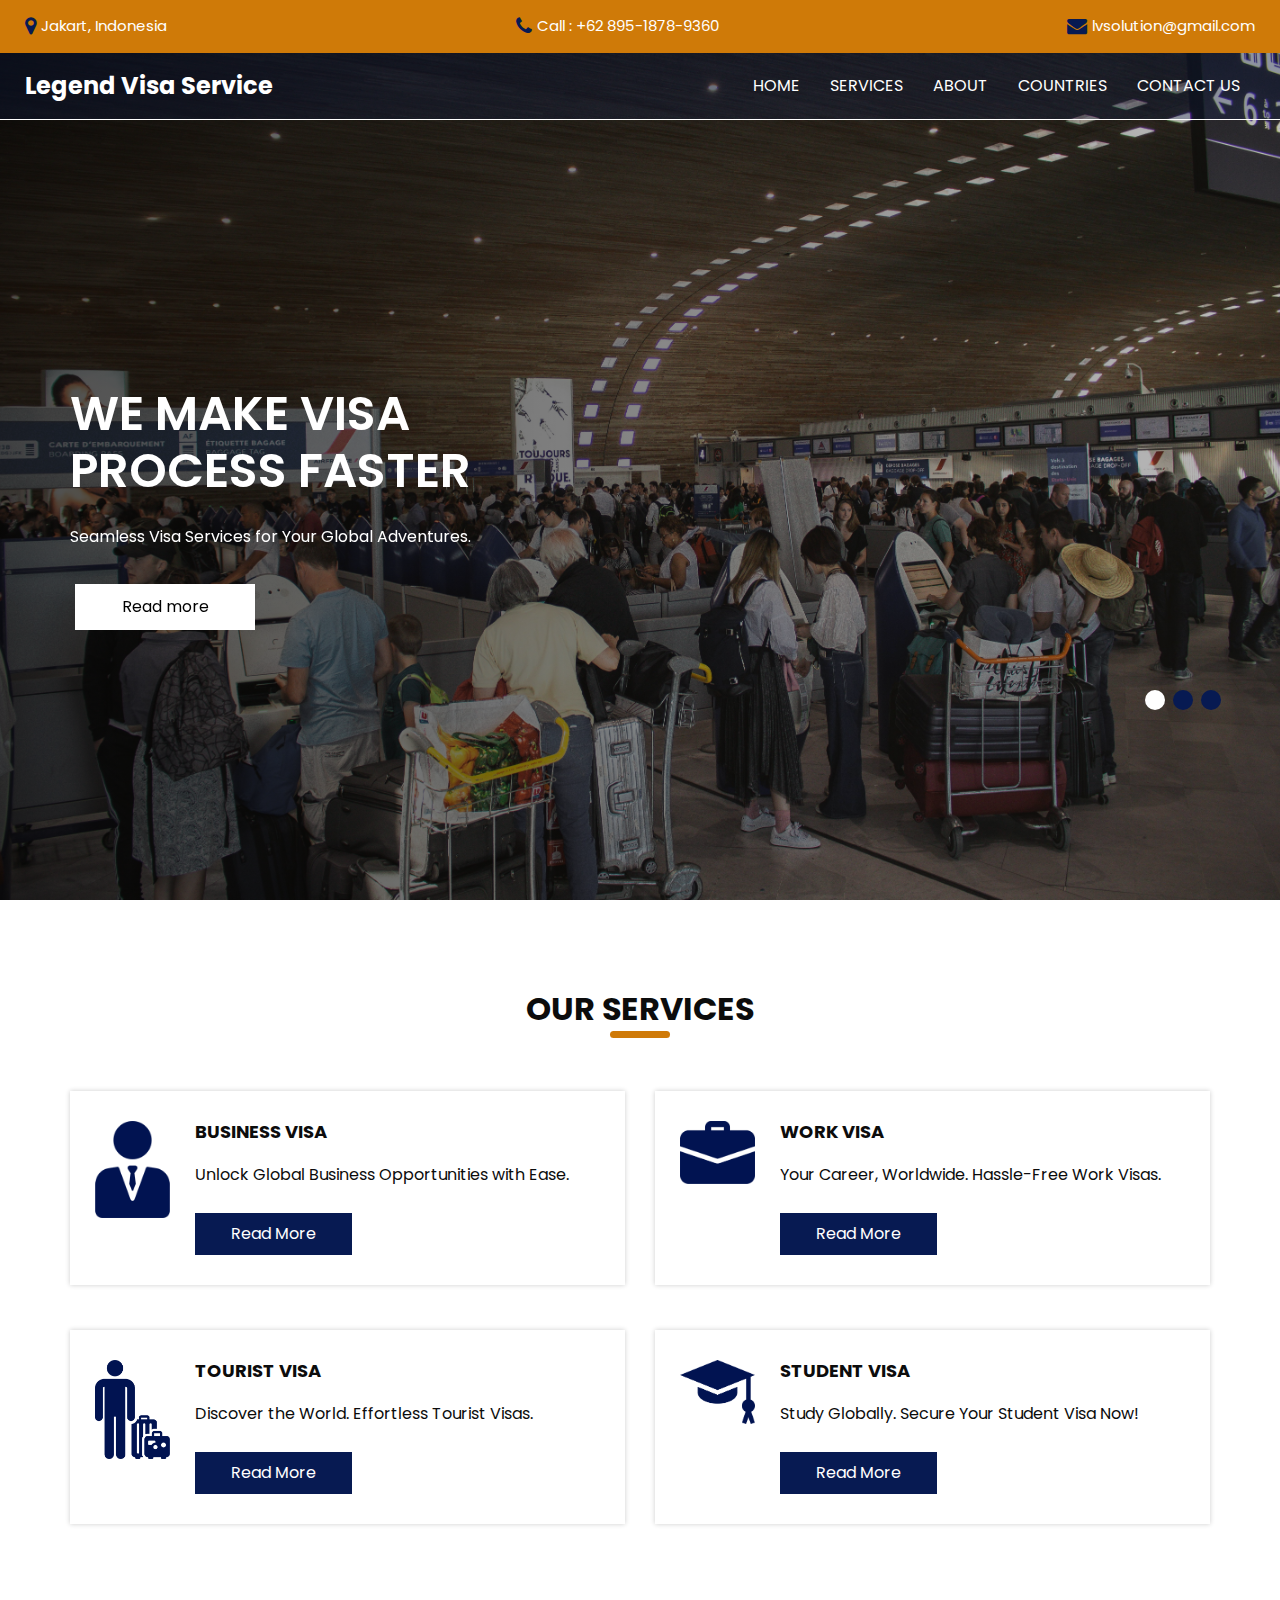
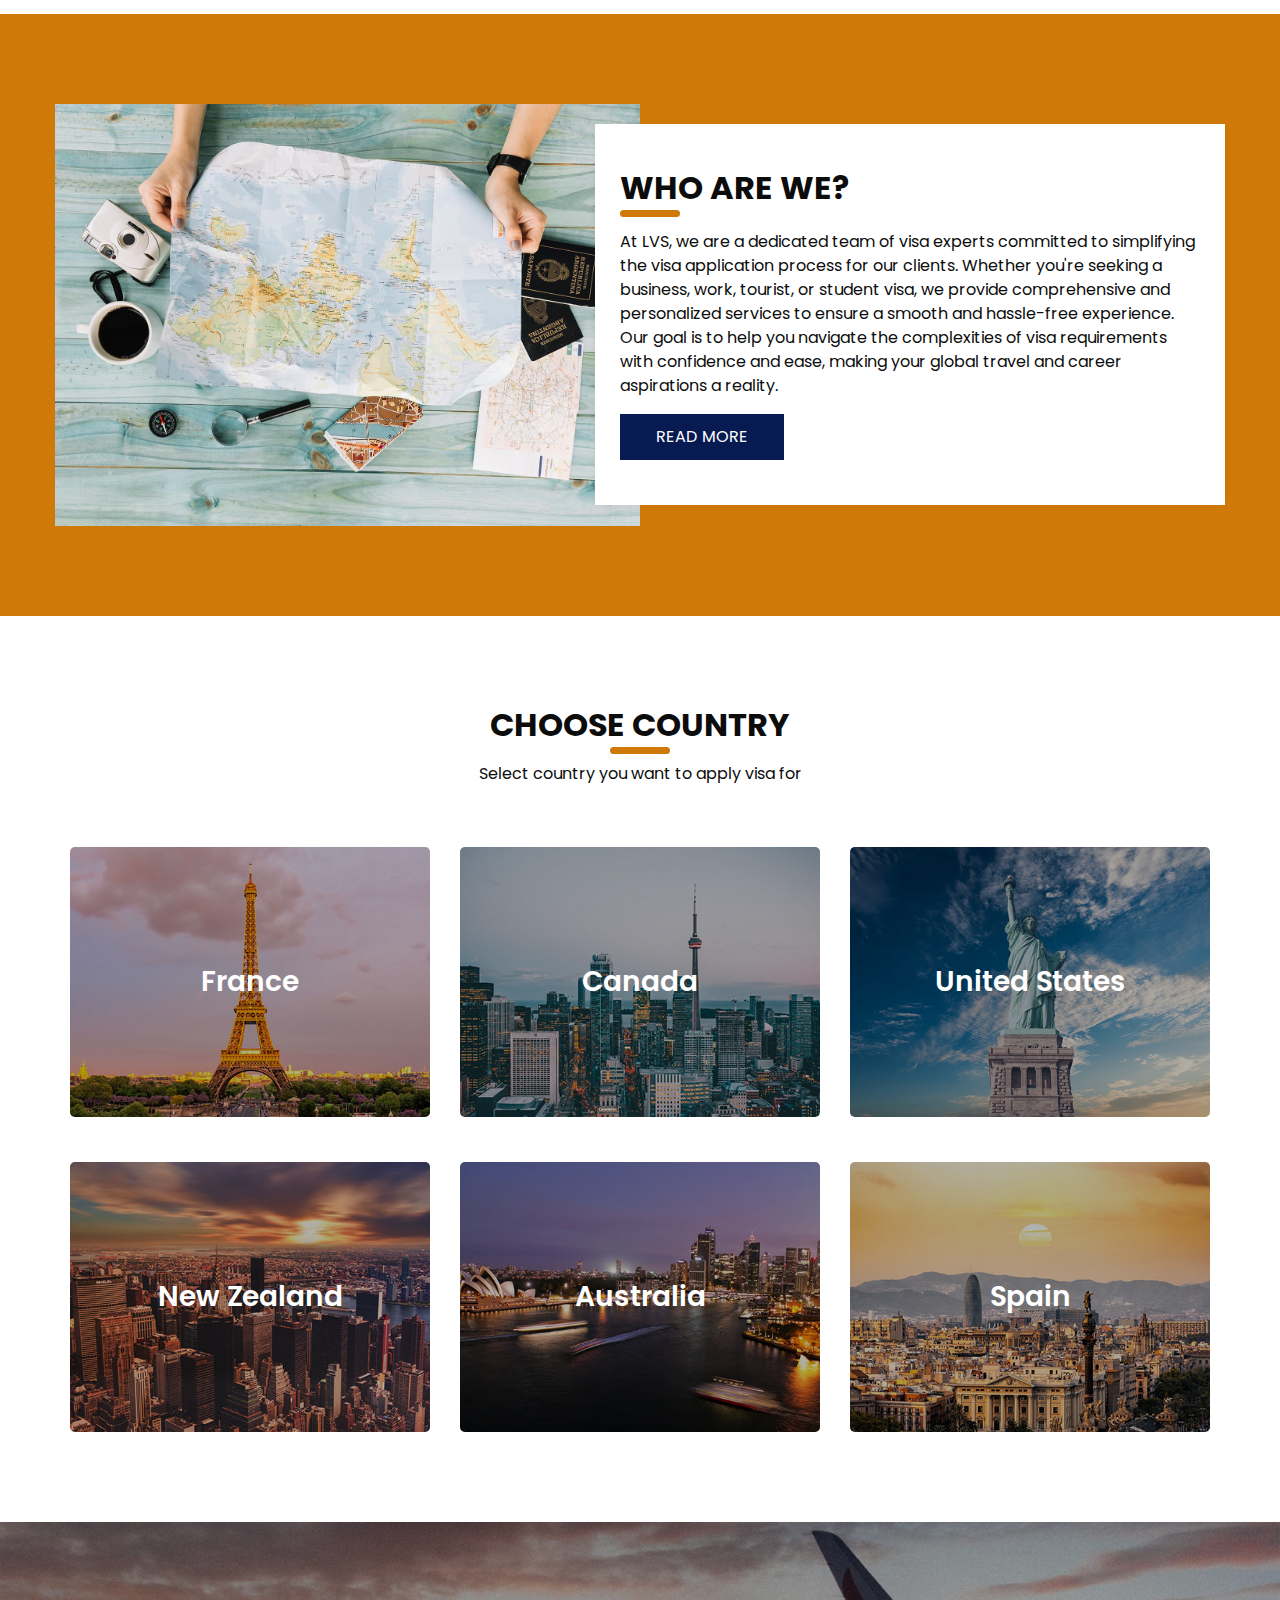
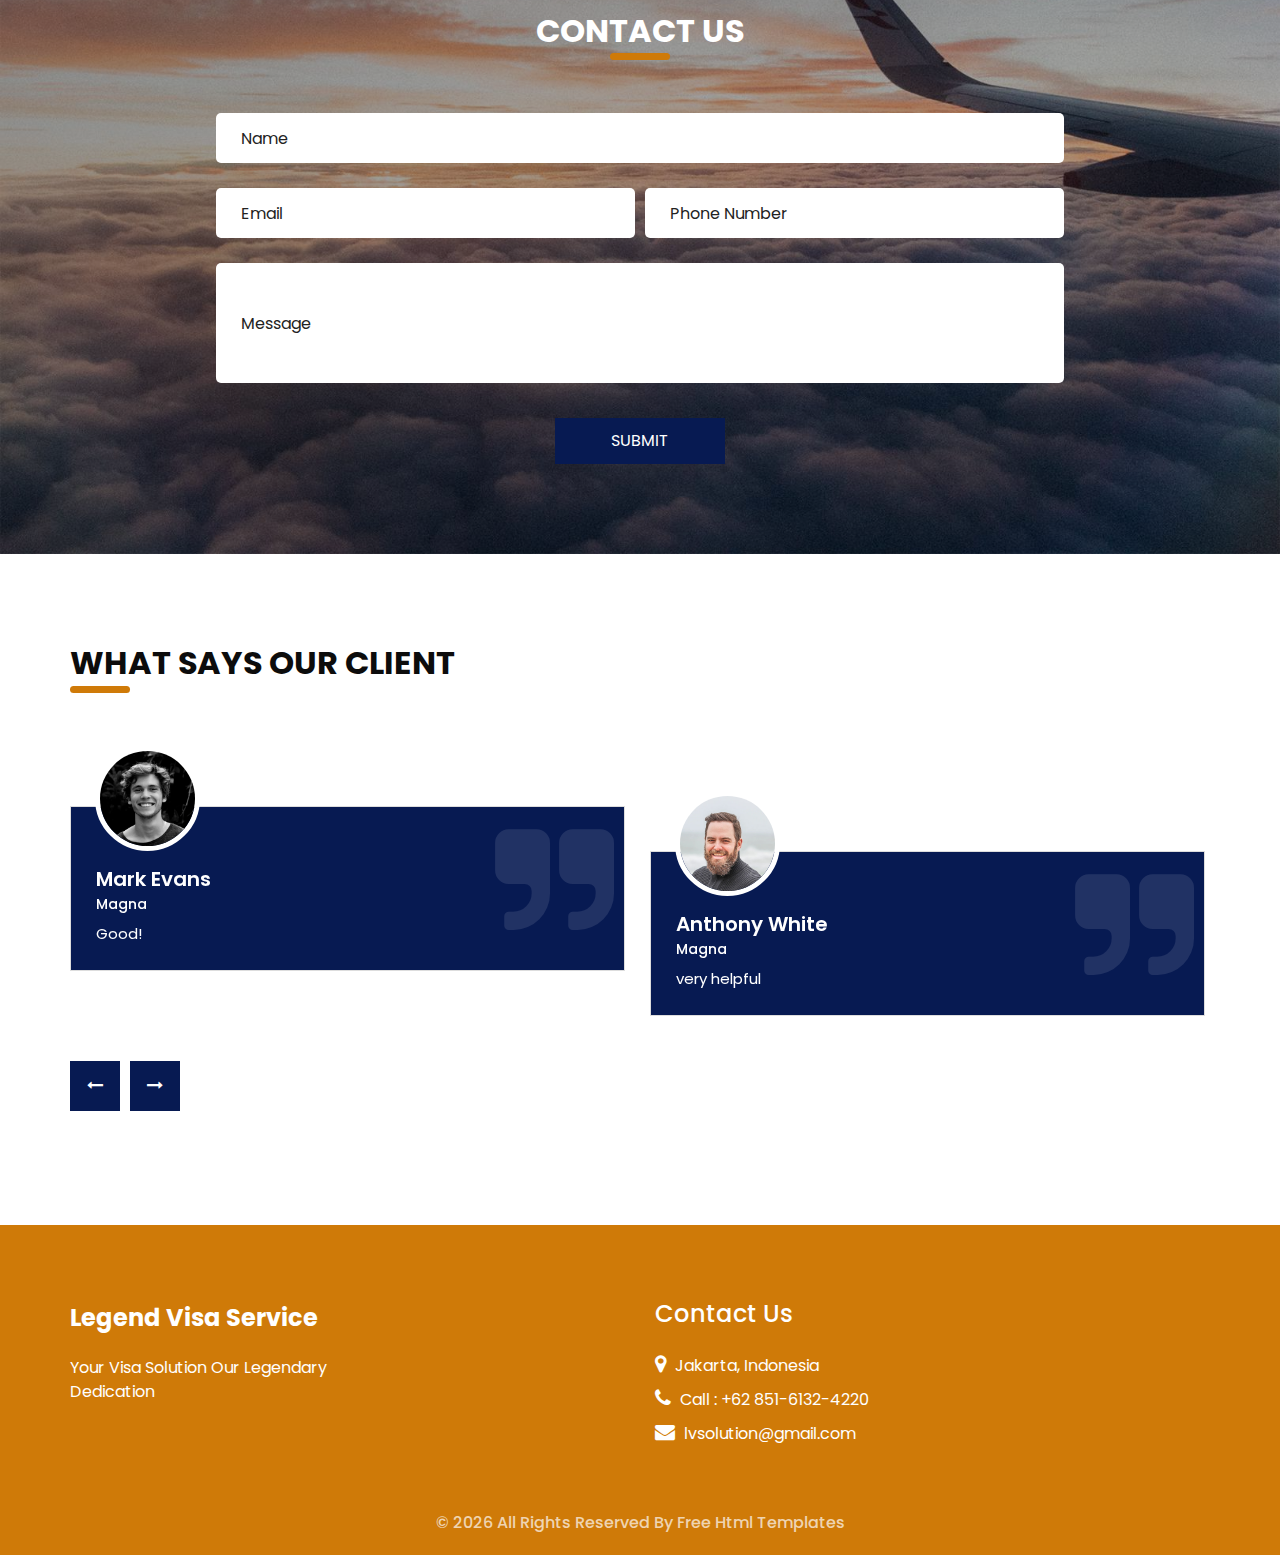
<file: index.html>
<!DOCTYPE html>
<html>

<head>
  <!-- Basic -->
  <meta charset="utf-8" />
  <meta http-equiv="X-UA-Compatible" content="IE=edge" />
  <!-- Mobile Metas -->
  <meta name="viewport" content="width=device-width, initial-scale=1, shrink-to-fit=no" />
  <!-- Site Metas -->
  <meta name="keywords" content="" />
  <meta name="description" content="" />
  <meta name="author" content="" />
  <link rel="shortcut icon" href="images/favicon.png" type="image/x-icon">

  <title>LVS</title>

  <!-- bootstrap core css -->
  <link rel="stylesheet" type="text/css" href="css/bootstrap.css" />

  <!--owl slider stylesheet -->
  <link rel="stylesheet" type="text/css" href="https://cdnjs.cloudflare.com/ajax/libs/OwlCarousel2/2.3.4/assets/owl.carousel.min.css" />

  <!-- fonts style -->
  <link href="https://fonts.googleapis.com/css?family=Open+Sans:400,700|Poppins:400,600,700&display=swap" rel="stylesheet" />

  <!-- Custom styles for this template -->
  <link href="css/style.css" rel="stylesheet" />
  <!-- responsive style -->
  <link href="css/responsive.css" rel="stylesheet" />
</head>

<body>
  <div class="hero_area">
    <!-- header section strats -->
    <div class="hero_bg_box">
      <div class="img-box">
        <img src="images/p1.jpg" alt="">
      </div>
    </div>

    <header class="header_section">
      <div class="header_top">
        <div class="container-fluid">
          <div class="contact_link-container">
            <a href="" class="contact_link1">
              <i class="fa fa-map-marker" aria-hidden="true"></i>
              <span>
                Jakart, Indonesia
              </span>
            </a>
            <a href="https://wa.me/6289518789360" target="_blank"class="contact_link2">
              <i class="fa fa-phone" aria-hidden="true"></i>
              <span>
                Call : +62 895-1878-9360
              </span>
            </a>
            <a href="" class="contact_link3">
              <i class="fa fa-envelope" aria-hidden="true"></i>
              <span>
                lvsolution@gmail.com
              </span>
            </a>
          </div>
        </div>
      </div>
      <div class="header_bottom">
        <div class="container-fluid">
          <nav class="navbar navbar-expand-lg custom_nav-container">
            <a class="navbar-brand" href="index.html">
              <span>
                Legend Visa Service
              </span>
            </a>
            <button class="navbar-toggler" type="button" data-toggle="collapse" data-target="#navbarSupportedContent" aria-controls="navbarSupportedContent" aria-expanded="false" aria-label="Toggle navigation">
              <span class=""></span>
            </button>

            <div class="collapse navbar-collapse ml-auto" id="navbarSupportedContent">
              <ul class="navbar-nav  ">
                <li class="nav-item active">
                  <a class="nav-link" href="index.html">Home <span class="sr-only">(current)</span></a>
                </li>
                <li class="nav-item">
                  <a class="nav-link" href="service.html"> Services </a>
                </li>
                <li class="nav-item">
                  <a class="nav-link" href="about.html"> About</a>
                </li>
                <li class="nav-item">
                  <a class="nav-link" href="countries.html"> Countries </a>
                </li>
                <li class="nav-item">
                  <a class="nav-link" href="contact.html">Contact us</a>
                </li>
              </ul>
            </div>
          </nav>
        </div>
      </div>
    </header>
    <!-- end header section -->
    <!-- slider section -->
    <section class=" slider_section ">
      <div id="carouselExampleIndicators" class="carousel slide" data-ride="carousel">
        <div class="carousel-inner">
          <div class="carousel-item active">
            <div class="container">
              <div class="row">
                <div class="col-md-9 col-lg-7">
                  <div class="detail-box">
                    <h1>
                      We Make Visa <br>
                      Process Faster
                    </h1>
                    <p>
                      Seamless Visa Services for Your Global Adventures.
                    </p>
                    <div class="btn-box">
                      <a href="" class="btn-1"> Read more </a>
                      <!-- <a href="" class="btn-2">Get A Quote</a> -->
                    </div>
                  </div>
                </div>
              </div>
            </div>
          </div>
          <div class="carousel-item ">
            <div class="container">
              <div class="row">
                <div class="col-md-9 col-lg-7">
                  <div class="detail-box">
                    <h1>
                      We Make Visa <br>
                      Process Faster
                    </h1>
                    <p>
                      Seamless Visa Services for Your Global Adventures.
                    </p>
                    <div class="btn-box">
                      <a href="" class="btn-1"> Read more </a>
                      <!-- <a href="" class="btn-2">Get A Quote</a> -->
                    </div>
                  </div>
                </div>
              </div>
            </div>
          </div>
          <div class="carousel-item ">
            <div class="container">
              <div class="row">
                <div class="col-md-9 col-lg-7">
                  <div class="detail-box">
                    <h1>
                      We Make Visa <br>
                      Process Faster
                    </h1>
                    <p>
                      Seamless Visa Services for Your Global Adventures.
                    </p>
                    <div class="btn-box">
                      <a href="" class="btn-1"> Read more </a>
                      <!-- <a href="" class="btn-2">Get A Quote</a> -->
                    </div>
                  </div>
                </div>
              </div>
            </div>
          </div>
        </div>
        <div class="container idicator_container">
          <ol class="carousel-indicators">
            <li data-target="#carouselExampleIndicators" data-slide-to="0" class="active"></li>
            <li data-target="#carouselExampleIndicators" data-slide-to="1"></li>
            <li data-target="#carouselExampleIndicators" data-slide-to="2"></li>
          </ol>
        </div>
      </div>
    </section>
    <!-- end slider section -->
  </div>

  <!-- service section -->

  <section class="service_section layout_padding">
    <div class="container">
      <div class="heading_container heading_center">
        <h2>
          Our services
        </h2>
      </div>
      <div class="row">
        <div class="col-md-6">
          <div class="box ">
            <div class="img-box">
              <img src="images/s1.png" alt="">
            </div>
            <div class="detail-box">
              <h6>
                Business Visa
              </h6>
              <p>
                Unlock Global Business Opportunities with Ease.
              </p>
              <a href="">
                Read More
              </a>
            </div>
          </div>
        </div>
        <div class="col-md-6">
          <div class="box ">
            <div class="img-box">
              <img src="images/s2.png" alt="">
            </div>
            <div class="detail-box">
              <h6>
                Work Visa
              </h6>
              <p>
                Your Career, Worldwide. Hassle-Free Work Visas.
              </p>
              <a href="">
                Read More
              </a>
            </div>
          </div>
        </div>
        <div class="col-md-6">
          <div class="box ">
            <div class="img-box">
              <img src="images/s3.png" alt="">
            </div>
            <div class="detail-box">
              <h6>
                Tourist Visa
              </h6>
              <p>
                Discover the World. Effortless Tourist Visas.
              </p>
              <a href="">
                Read More
              </a>
            </div>
          </div>
        </div>
        <div class="col-md-6">
          <div class="box ">
            <div class="img-box">
              <img src="images/s4.png" alt="">
            </div>
            <div class="detail-box">
              <h6>
                Student Visa
              </h6>
              <p>
                Study Globally. Secure Your Student Visa Now!
              </p>
              <a href="">
                Read More
              </a>
            </div>
          </div>
        </div>
      </div>
    </div>
  </section>

  <!-- end service section -->

  <!-- about section -->

  <section class="about_section layout_padding" style="background-color: #cf7a08;">
    <div class="container">
      <div class="row">
        <div class="col-lg-6 px-0">
          <div class="img_container">
            <div class="img-box">
              <img src="images/about-img.jpg" alt="" />
            </div>
          </div>
        </div>
        <div class="col-lg-6 px-0">
          <div class="detail-box">
            <div class="heading_container ">
              <h2>
                Who Are We?
              </h2>
            </div>
            <p>
              At LVS, we are a dedicated team of visa experts committed to simplifying the visa application process for our clients. 
              Whether you're seeking a business, work, tourist, or student visa, we provide comprehensive and personalized services to ensure a smooth and hassle-free experience. 
              Our goal is to help you navigate the complexities of visa requirements with confidence and ease, making your global travel and career aspirations a reality.
            </p>
            <div class="btn-box">
              <a href="">
                Read More
              </a>
            </div>
          </div>
        </div>
      </div>
    </div>
  </section>

  <!-- end about section -->

  <!-- country section -->

  <section class="country_section layout_padding">
    <div class="container">
      <div class="heading_container heading_center">
        <h2>
          Choose Country
        </h2>
        <p>
          Select country you want to apply visa for
        </p>
      </div>
      <div class="row">
        <div class="col-md-4">
          <a href="" class="box">
            <img src="images/c1.jpg" alt="">
            <div class="detail-box">
              <h3>
                France
              </h3>
            </div>
          </a>
        </div>
        <div class="col-md-4">
          <a href="" class="box">
            <img src="images/c2.jpg" alt="">
            <div class="detail-box">
              <h3>
                Canada
              </h3>
            </div>
          </a>
        </div>
        <div class="col-md-4">
          <a href="" class="box">
            <img src="images/c3.jpg" alt="">
            <div class="detail-box">
              <h3>
                United States
              </h3>
            </div>
          </a>
        </div>
        <div class="col-md-4">
          <a href="" class="box">
            <img src="images/c4.jpg" alt="">
            <div class="detail-box">
              <h3>
                New Zealand
              </h3>
            </div>
          </a>
        </div>
        <div class="col-md-4">
          <a href="" class="box">
            <img src="images/c5.jpg" alt="">
            <div class="detail-box">
              <h3>
                Australia
              </h3>
            </div>
          </a>
        </div>
        <div class="col-md-4">
          <a href="" class="box">
            <img src="images/c6.jpg" alt="">
            <div class="detail-box">
              <h3>
                Spain
              </h3>
            </div>
          </a>
        </div>
      </div>
    </div>
  </section>

  <!-- end country section -->

  <!-- contact section -->
  <section class="contact_section layout_padding">
    <div class="contact_bg_box">
      <img src="images/contact-bg.jpg" alt="">
    </div>
    <div class="container">
      <div class="heading_container heading_center">
        <h2>
          Contact Us
        </h2>
      </div>
      <div class="row">
        <div class="col-md-9 mx-auto">
          <div class="form_container">
            <form id="form"  method="POST">
              <input type="hidden" name="access_key" value="582ac0bc-b0f4-4acd-a968-7b0e341753a6">
              <div class="form-row">
                <div class="form-group col-md-12">
                  <input type="text" id="name" name="name" required class="form-control" placeholder="Name" />
                </div>
                <!--  
                <div class="form-group col-md-6">
                  <input type="text" class="form-control" placeholder="Last Name" />
                </div>
                -->
              </div>
              <div class="form-row">
                <div class="form-group col-md-6">
                  <input type="email" id="email" name="email" required class="form-control" placeholder="Email" />
                </div>
                <div class="form-group col-md-6">
                  <input type="number" id="phone" class="form-control" placeholder="Phone Number" />
                </div>
              </div>
              <div class="form-group ">
                <input type="text" name="message" id="message" class="message-box" placeholder="Message" />
              </div>
              <div class="btn-box">
                <button type="submit">Submit</button>
              </div>
            </form>
          </div>
        </div>
      </div>
    </div>
  </section>
  <script>
      const form = document.getElementById('form');
      // const result = document.getElementById('result');

      form.addEventListener('submit', function(e) {
          const formData = new FormData(form);
          e.preventDefault();

          const object = Object.fromEntries(formData);
          const json = JSON.stringify(object);

          fetch('https://api.web3forms.com/submit', {
                  method: 'POST',
                  headers: {
                      'Content-Type': 'application/json',
                      'Accept': 'application/json'
                  },
                  body: json
              })
              .then(async (response) => {
                  let json = await response.json();
                  if (response.status == 200) {
                      $('#form')[0].reset(); // Reset form fields
                      alert('Form submitted successfully!')
                      console.log(json.message)
                  } else {
                      alert('Failed Form submitted!')
                      console.log(response);
                      console.log(json.message)
                  }
              })
              .catch(error => {
                  console.log(error);
                  alert('Something went wrong!!')
              })
              // .then(function() {
              //     form.reset();
              //     setTimeout(() => {
              //         result.style.display = "none";
              //         console.log(json.message)
              //     }, 3000);
              // });
      });
  </script>
  <!-- end contact section -->

  <!-- client section -->

  <section class="client_section layout_padding">
    <div class="container">
      <div class="heading_container">
        <h2>
          What Says Our Client
        </h2>
      </div>
      <div class="client_container">
        <div class="carousel-wrap ">
          <div class="owl-carousel">
            <div class="item">
              <div class="box">
                <div class="img-box">
                  <img src="images/client-1.jpg" alt="" class="img-1">
                </div>
                <div class="detail-box">
                  <h5>
                    Mark Evans
                  </h5>
                  <h6>
                    Magna
                  </h6>
                  <p>
                    Good!
                  </p>
                </div>
              </div>
            </div>
            <div class="item">
              <div class="box">
                <div class="img-box">
                  <img src="images/client-2.jpg" alt="" class="img-1">
                </div>
                <div class="detail-box">
                  <h5>
                    Anthony White
                  </h5>
                  <h6>
                    Magna
                  </h6>
                  <p>
                    very helpful
                  </p>
                </div>
              </div>
            </div>
            <div class="item">
              <div class="box">
                <div class="img-box">
                  <img src="images/client-1.jpg" alt="" class="img-1">
                </div>
                <div class="detail-box">
                  <h5>
                    Mark Evans
                  </h5>
                  <h6>
                    Magna
                  </h6>
                  <p>
                    Very Useful
                  </p>
                </div>
              </div>
            </div>
            <div class="item">
              <div class="box">
                <div class="img-box">
                  <img src="images/client-2.jpg" alt="" class="img-1">
                </div>
                <div class="detail-box">
                  <h5>
                    Anthony White
                  </h5>
                  <h6>
                    Magna
                  </h6>
                  <p>
                    Awesome! 
                  </p>
                </div>
              </div>
            </div>
          </div>
        </div>
      </div>
    </div>
  </section>

  <!-- end client section -->


  <!-- info section -->
  <!-- background-color: #cf7a08; -->
  <section class="info_section" style="background-color:#cf7a08;">
    <div class="container" style="">
      <div class="row">
        <div class="col-md-3">
          <div class="info_logo">
            <a class="navbar-brand" href="index.html">
              <span>
                Legend Visa Service
              </span>
            </a>
            <p>
              Your Visa Solution Our Legendary Dedication
            </p>
          </div>
        </div>
        <div class="col-md-3">
          <!-- 
          <div class="info_links">
            <h5>
              Useful Link
            </h5>
            <ul>
              <li>
                <a href="">
                  Dolor sit amet, consectetur
                </a>
              </li>
              <li>
                <a href="">
                  Magna aliqua. Ut enim ad
                </a>
              </li>
              <li>
                <a href="">
                  Minim veniam
                </a>
              </li>
              <li>
                <a href="">
                  Quisdotempor incididunt r
                </a>
              </li>
            </ul>
          </div>
        -->
        </div>
        <div class="col-md-3">
          <div class="info_info">
            <h5>
              Contact Us
            </h5>
          </div>
          <div class="info_contact">
            <a href="" class="">
              <i class="fa fa-map-marker" aria-hidden="true"></i>
              <span>
                Jakarta, Indonesia
              </span>
            </a>
            <a href="" class="">
              <i class="fa fa-phone" aria-hidden="true"></i>
              <span>
                Call : +62 851-6132-4220
              </span>
            </a>
            <a href="" class="">
              <i class="fa fa-envelope" aria-hidden="true"></i>
              <span>
                lvsolution@gmail.com
              </span>
            </a>
          </div>
        </div>
        <div class="col-md-3">
          <!-- 
          <div class="info_form ">
            <h5>
              Newsletter
            </h5>
            <form action="#">
              <input type="email" placeholder="Enter your email">
              <button>
                Subscribe
              </button>
            </form>
            <div class="social_box">
              <a href="">
                <i class="fa fa-facebook" aria-hidden="true"></i>
              </a>
              <a href="">
                <i class="fa fa-twitter" aria-hidden="true"></i>
              </a>
              <a href="">
                <i class="fa fa-youtube" aria-hidden="true"></i>
              </a>
              <a href="">
                <i class="fa fa-instagram" aria-hidden="true"></i>
              </a>
            </div>
          </div>
        -->
        </div>
      </div>
    </div>
  </section>

  <!-- end info_section -->




  <!-- footer section -->
  <footer class="container-fluid footer_section" style="background-color: #cf7a08;">
    <p>
      &copy; <span id="displayYear"></span> All Rights Reserved By
      <a href="https://html.design/">Free Html Templates</a>
    </p>
  </footer>
  <!-- footer section -->

  <script src="js/jquery-3.4.1.min.js"></script>
  <script src="js/bootstrap.js"></script>
  <!-- owl slider -->
  <script src="https://cdnjs.cloudflare.com/ajax/libs/OwlCarousel2/2.3.4/owl.carousel.min.js">
  </script>
  <script src="js/custom.js"></script>

</body>

</html>
</file>
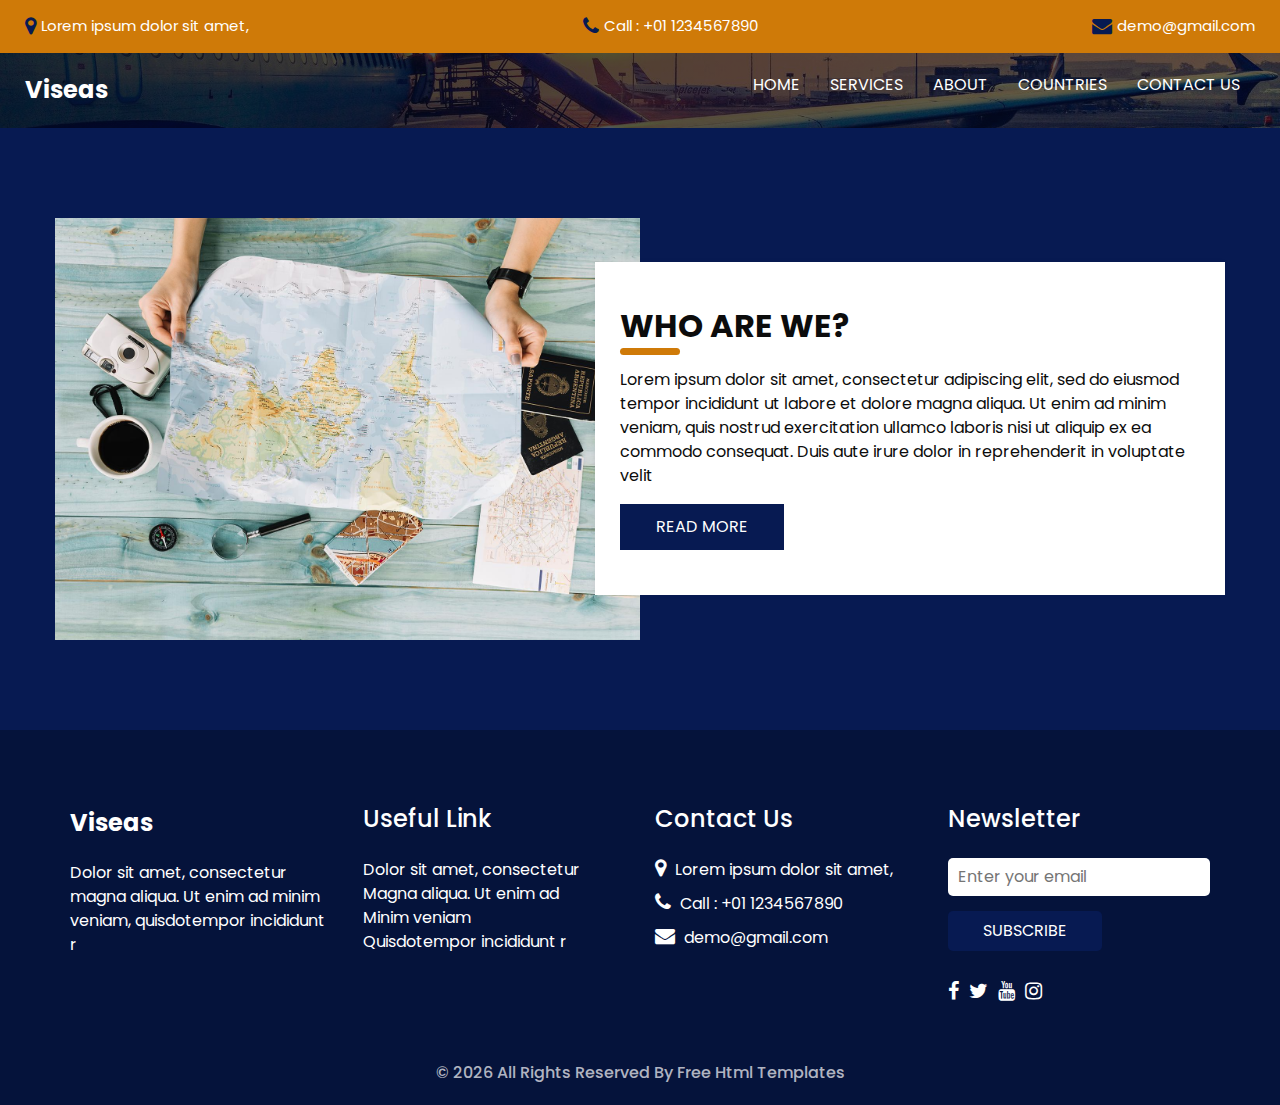
<file: about.html>
<!DOCTYPE html>
<html>

<head>
  <!-- Basic -->
  <meta charset="utf-8" />
  <meta http-equiv="X-UA-Compatible" content="IE=edge" />
  <!-- Mobile Metas -->
  <meta name="viewport" content="width=device-width, initial-scale=1, shrink-to-fit=no" />
  <!-- Site Metas -->
  <meta name="keywords" content="" />
  <meta name="description" content="" />
  <meta name="author" content="" />
  <link rel="shortcut icon" href="images/favicon.png" type="image/x-icon">

  <title>Viseas</title>

  <!-- bootstrap core css -->
  <link rel="stylesheet" type="text/css" href="css/bootstrap.css" />

  <!--owl slider stylesheet -->
  <link rel="stylesheet" type="text/css" href="https://cdnjs.cloudflare.com/ajax/libs/OwlCarousel2/2.3.4/assets/owl.carousel.min.css" />

  <!-- fonts style -->
  <link href="https://fonts.googleapis.com/css?family=Open+Sans:400,700|Poppins:400,600,700&display=swap" rel="stylesheet" />

  <!-- Custom styles for this template -->
  <link href="css/style.css" rel="stylesheet" />
  <!-- responsive style -->
  <link href="css/responsive.css" rel="stylesheet" />
</head>

<body class="sub_page">
  <div class="hero_area">
    <!-- header section strats -->
    <div class="hero_bg_box">
      <div class="img-box">
        <img src="images/hero-bg.jpg" alt="">
      </div>
    </div>

    <header class="header_section">
      <div class="header_top">
        <div class="container-fluid">
          <div class="contact_link-container">
            <a href="" class="contact_link1">
              <i class="fa fa-map-marker" aria-hidden="true"></i>
              <span>
                Lorem ipsum dolor sit amet,
              </span>
            </a>
            <a href="" class="contact_link2">
              <i class="fa fa-phone" aria-hidden="true"></i>
              <span>
                Call : +01 1234567890
              </span>
            </a>
            <a href="" class="contact_link3">
              <i class="fa fa-envelope" aria-hidden="true"></i>
              <span>
                demo@gmail.com
              </span>
            </a>
          </div>
        </div>
      </div>
      <div class="header_bottom">
        <div class="container-fluid">
          <nav class="navbar navbar-expand-lg custom_nav-container">
            <a class="navbar-brand" href="index.html">
              <span>
                Viseas
              </span>
            </a>
            <button class="navbar-toggler" type="button" data-toggle="collapse" data-target="#navbarSupportedContent" aria-controls="navbarSupportedContent" aria-expanded="false" aria-label="Toggle navigation">
              <span class=""></span>
            </button>

            <div class="collapse navbar-collapse ml-auto" id="navbarSupportedContent">
              <ul class="navbar-nav  ">
                <li class="nav-item ">
                  <a class="nav-link" href="index.html">Home <span class="sr-only">(current)</span></a>
                </li>
                <li class="nav-item">
                  <a class="nav-link" href="service.html"> Services </a>
                </li>
                <li class="nav-item active">
                  <a class="nav-link" href="about.html"> About</a>
                </li>
                <li class="nav-item">
                  <a class="nav-link" href="countries.html"> Countries </a>
                </li>
                <li class="nav-item">
                  <a class="nav-link" href="contact.html">Contact us</a>
                </li>
              </ul>
            </div>
          </nav>
        </div>
      </div>
    </header>
    <!-- end header section -->
  </div>

  <!-- about section -->

  <section class="about_section layout_padding">
    <div class="container">
      <div class="row">
        <div class="col-lg-6 px-0">
          <div class="img_container">
            <div class="img-box">
              <img src="images/about-img.jpg" alt="" />
            </div>
          </div>
        </div>
        <div class="col-lg-6 px-0">
          <div class="detail-box">
            <div class="heading_container ">
              <h2>
                Who Are We?
              </h2>
            </div>
            <p>
              Lorem ipsum dolor sit amet, consectetur adipiscing elit, sed do
              eiusmod tempor incididunt ut labore et dolore magna aliqua. Ut
              enim ad minim veniam, quis nostrud exercitation ullamco laboris
              nisi ut aliquip ex ea commodo consequat. Duis aute irure dolor
              in reprehenderit in voluptate velit
            </p>
            <div class="btn-box">
              <a href="">
                Read More
              </a>
            </div>
          </div>
        </div>
      </div>
    </div>
  </section>

  <!-- end about section -->

  <!-- info section -->
  <section class="info_section ">
    <div class="container">
      <div class="row">
        <div class="col-md-3">
          <div class="info_logo">
            <a class="navbar-brand" href="index.html">
              <span>
                Viseas
              </span>
            </a>
            <p>
              Dolor sit amet, consectetur magna aliqua. Ut enim ad minim veniam, quisdotempor incididunt r
            </p>
          </div>
        </div>
        <div class="col-md-3">
          <div class="info_links">
            <h5>
              Useful Link
            </h5>
            <ul>
              <li>
                <a href="">
                  Dolor sit amet, consectetur
                </a>
              </li>
              <li>
                <a href="">
                  Magna aliqua. Ut enim ad
                </a>
              </li>
              <li>
                <a href="">
                  Minim veniam
                </a>
              </li>
              <li>
                <a href="">
                  Quisdotempor incididunt r
                </a>
              </li>
            </ul>
          </div>
        </div>
        <div class="col-md-3">
          <div class="info_info">
            <h5>
              Contact Us
            </h5>
          </div>
          <div class="info_contact">
            <a href="" class="">
              <i class="fa fa-map-marker" aria-hidden="true"></i>
              <span>
                Lorem ipsum dolor sit amet,
              </span>
            </a>
            <a href="" class="">
              <i class="fa fa-phone" aria-hidden="true"></i>
              <span>
                Call : +01 1234567890
              </span>
            </a>
            <a href="" class="">
              <i class="fa fa-envelope" aria-hidden="true"></i>
              <span>
                demo@gmail.com
              </span>
            </a>
          </div>
        </div>
        <div class="col-md-3">
          <div class="info_form ">
            <h5>
              Newsletter
            </h5>
            <form action="#">
              <input type="email" placeholder="Enter your email">
              <button>
                Subscribe
              </button>
            </form>
            <div class="social_box">
              <a href="">
                <i class="fa fa-facebook" aria-hidden="true"></i>
              </a>
              <a href="">
                <i class="fa fa-twitter" aria-hidden="true"></i>
              </a>
              <a href="">
                <i class="fa fa-youtube" aria-hidden="true"></i>
              </a>
              <a href="">
                <i class="fa fa-instagram" aria-hidden="true"></i>
              </a>
            </div>
          </div>
        </div>
      </div>
    </div>
  </section>

  <!-- end info_section -->




  <!-- footer section -->
  <footer class="container-fluid footer_section">
    <p>
      &copy; <span id="displayYear"></span> All Rights Reserved By
      <a href="https://html.design/">Free Html Templates</a>
    </p>
  </footer>
  <!-- footer section -->

  <script src="js/jquery-3.4.1.min.js"></script>
  <script src="js/bootstrap.js"></script>
  <!-- owl slider -->
  <script src="https://cdnjs.cloudflare.com/ajax/libs/OwlCarousel2/2.3.4/owl.carousel.min.js">
  </script>
  <script src="js/custom.js"></script>

</body>

</html>
</file>
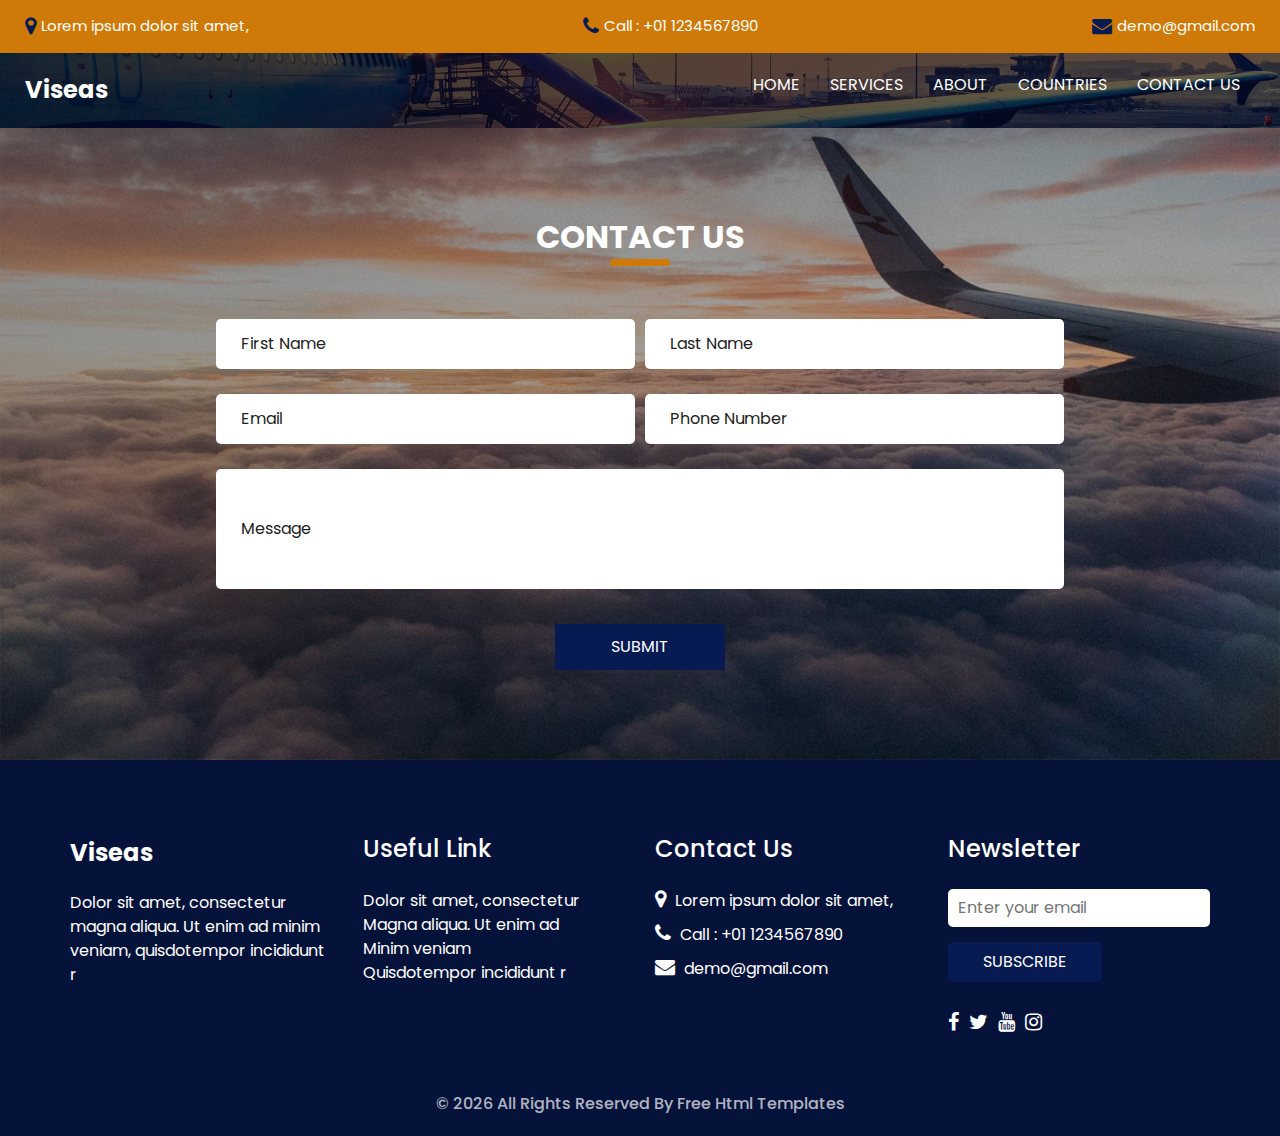
<file: contact.html>
<!DOCTYPE html>
<html>

<head>
  <!-- Basic -->
  <meta charset="utf-8" />
  <meta http-equiv="X-UA-Compatible" content="IE=edge" />
  <!-- Mobile Metas -->
  <meta name="viewport" content="width=device-width, initial-scale=1, shrink-to-fit=no" />
  <!-- Site Metas -->
  <meta name="keywords" content="" />
  <meta name="description" content="" />
  <meta name="author" content="" />
  <link rel="shortcut icon" href="images/favicon.png" type="image/x-icon">

  <title>Viseas</title>

  <!-- bootstrap core css -->
  <link rel="stylesheet" type="text/css" href="css/bootstrap.css" />

  <!--owl slider stylesheet -->
  <link rel="stylesheet" type="text/css" href="https://cdnjs.cloudflare.com/ajax/libs/OwlCarousel2/2.3.4/assets/owl.carousel.min.css" />

  <!-- fonts style -->
  <link href="https://fonts.googleapis.com/css?family=Open+Sans:400,700|Poppins:400,600,700&display=swap" rel="stylesheet" />

  <!-- Custom styles for this template -->
  <link href="css/style.css" rel="stylesheet" />
  <!-- responsive style -->
  <link href="css/responsive.css" rel="stylesheet" />
</head>

<body class="sub_page">
  <div class="hero_area">
    <!-- header section strats -->
    <div class="hero_bg_box">
      <div class="img-box">
        <img src="images/hero-bg.jpg" alt="">
      </div>
    </div>

    <header class="header_section">
      <div class="header_top">
        <div class="container-fluid">
          <div class="contact_link-container">
            <a href="" class="contact_link1">
              <i class="fa fa-map-marker" aria-hidden="true"></i>
              <span>
                Lorem ipsum dolor sit amet,
              </span>
            </a>
            <a href="" class="contact_link2">
              <i class="fa fa-phone" aria-hidden="true"></i>
              <span>
                Call : +01 1234567890
              </span>
            </a>
            <a href="" class="contact_link3">
              <i class="fa fa-envelope" aria-hidden="true"></i>
              <span>
                demo@gmail.com
              </span>
            </a>
          </div>
        </div>
      </div>
      <div class="header_bottom">
        <div class="container-fluid">
          <nav class="navbar navbar-expand-lg custom_nav-container">
            <a class="navbar-brand" href="index.html">
              <span>
                Viseas
              </span>
            </a>
            <button class="navbar-toggler" type="button" data-toggle="collapse" data-target="#navbarSupportedContent" aria-controls="navbarSupportedContent" aria-expanded="false" aria-label="Toggle navigation">
              <span class=""></span>
            </button>

            <div class="collapse navbar-collapse ml-auto" id="navbarSupportedContent">
              <ul class="navbar-nav  ">
                <li class="nav-item ">
                  <a class="nav-link" href="index.html">Home <span class="sr-only">(current)</span></a>
                </li>
                <li class="nav-item">
                  <a class="nav-link" href="service.html"> Services </a>
                </li>
                <li class="nav-item">
                  <a class="nav-link" href="about.html"> About</a>
                </li>
                <li class="nav-item">
                  <a class="nav-link" href="countries.html"> Countries </a>
                </li>
                <li class="nav-item active">
                  <a class="nav-link" href="contact.html">Contact us</a>
                </li>
              </ul>
            </div>
          </nav>
        </div>
      </div>
    </header>
    <!-- end header section -->
  </div>

  <!-- contact section -->
  <section class="contact_section layout_padding">
    <div class="contact_bg_box">
      <img src="images/contact-bg.jpg" alt="">
    </div>
    <div class="container">
      <div class="heading_container heading_center">
        <h2>
          Contact Us
        </h2>
      </div>
      <div class="row">
        <div class="col-md-9 mx-auto">
          <div class="form_container">
            <form>
              <div class="form-row">
                <div class="form-group col-md-6">
                  <input type="text" class="form-control" placeholder="First Name" />
                </div>
                <div class="form-group col-md-6">
                  <input type="text" class="form-control" placeholder="Last Name" />
                </div>
              </div>
              <div class="form-row">
                <div class="form-group col-md-6">
                  <input type="email" class="form-control" placeholder="Email" />
                </div>
                <div class="form-group col-md-6">
                  <input type="text" class="form-control" placeholder="Phone Number" />
                </div>
              </div>
              <div class="form-group ">
                <input type="text" class="message-box" placeholder="Message" />
              </div>
              <div class="btn-box">
                <button type="submit">Submit</button>
              </div>
            </form>
          </div>
        </div>
      </div>
    </div>
  </section>
  <!-- end contact section -->

  <!-- info section -->
  <section class="info_section ">
    <div class="container">
      <div class="row">
        <div class="col-md-3">
          <div class="info_logo">
            <a class="navbar-brand" href="index.html">
              <span>
                Viseas
              </span>
            </a>
            <p>
              Dolor sit amet, consectetur magna aliqua. Ut enim ad minim veniam, quisdotempor incididunt r
            </p>
          </div>
        </div>
        <div class="col-md-3">
          <div class="info_links">
            <h5>
              Useful Link
            </h5>
            <ul>
              <li>
                <a href="">
                  Dolor sit amet, consectetur
                </a>
              </li>
              <li>
                <a href="">
                  Magna aliqua. Ut enim ad
                </a>
              </li>
              <li>
                <a href="">
                  Minim veniam
                </a>
              </li>
              <li>
                <a href="">
                  Quisdotempor incididunt r
                </a>
              </li>
            </ul>
          </div>
        </div>
        <div class="col-md-3">
          <div class="info_info">
            <h5>
              Contact Us
            </h5>
          </div>
          <div class="info_contact">
            <a href="" class="">
              <i class="fa fa-map-marker" aria-hidden="true"></i>
              <span>
                Lorem ipsum dolor sit amet,
              </span>
            </a>
            <a href="" class="">
              <i class="fa fa-phone" aria-hidden="true"></i>
              <span>
                Call : +01 1234567890
              </span>
            </a>
            <a href="" class="">
              <i class="fa fa-envelope" aria-hidden="true"></i>
              <span>
                demo@gmail.com
              </span>
            </a>
          </div>
        </div>
        <div class="col-md-3">
          <div class="info_form ">
            <h5>
              Newsletter
            </h5>
            <form action="#">
              <input type="email" placeholder="Enter your email">
              <button>
                Subscribe
              </button>
            </form>
            <div class="social_box">
              <a href="">
                <i class="fa fa-facebook" aria-hidden="true"></i>
              </a>
              <a href="">
                <i class="fa fa-twitter" aria-hidden="true"></i>
              </a>
              <a href="">
                <i class="fa fa-youtube" aria-hidden="true"></i>
              </a>
              <a href="">
                <i class="fa fa-instagram" aria-hidden="true"></i>
              </a>
            </div>
          </div>
        </div>
      </div>
    </div>
  </section>

  <!-- end info_section -->




  <!-- footer section -->
  <footer class="container-fluid footer_section">
    <p>
      &copy; <span id="displayYear"></span> All Rights Reserved By
      <a href="https://html.design/">Free Html Templates</a>
    </p>
  </footer>
  <!-- footer section -->

  <script src="js/jquery-3.4.1.min.js"></script>
  <script src="js/bootstrap.js"></script>
  <!-- owl slider -->
  <script src="https://cdnjs.cloudflare.com/ajax/libs/OwlCarousel2/2.3.4/owl.carousel.min.js">
  </script>
  <script src="js/custom.js"></script>

</body>

</html>
</file>
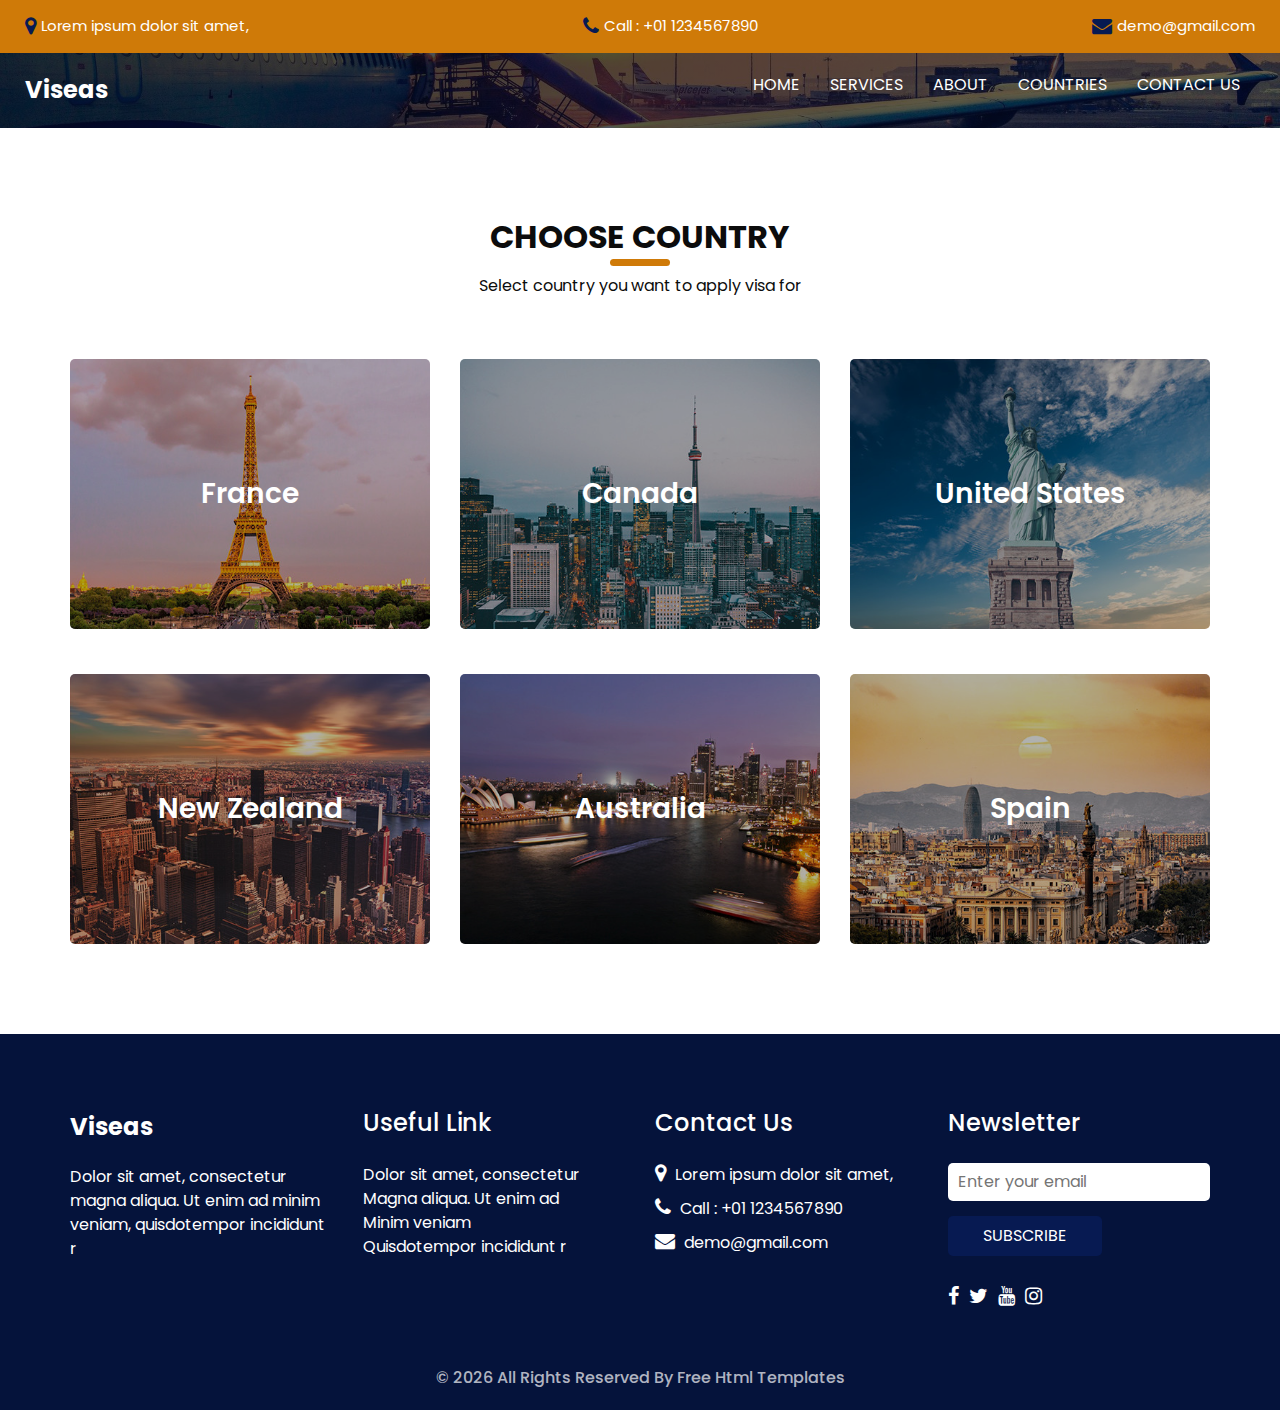
<file: countries.html>
<!DOCTYPE html>
<html>

<head>
  <!-- Basic -->
  <meta charset="utf-8" />
  <meta http-equiv="X-UA-Compatible" content="IE=edge" />
  <!-- Mobile Metas -->
  <meta name="viewport" content="width=device-width, initial-scale=1, shrink-to-fit=no" />
  <!-- Site Metas -->
  <meta name="keywords" content="" />
  <meta name="description" content="" />
  <meta name="author" content="" />
  <link rel="shortcut icon" href="images/favicon.png" type="image/x-icon">

  <title>Viseas</title>

  <!-- bootstrap core css -->
  <link rel="stylesheet" type="text/css" href="css/bootstrap.css" />

  <!--owl slider stylesheet -->
  <link rel="stylesheet" type="text/css" href="https://cdnjs.cloudflare.com/ajax/libs/OwlCarousel2/2.3.4/assets/owl.carousel.min.css" />

  <!-- fonts style -->
  <link href="https://fonts.googleapis.com/css?family=Open+Sans:400,700|Poppins:400,600,700&display=swap" rel="stylesheet" />

  <!-- Custom styles for this template -->
  <link href="css/style.css" rel="stylesheet" />
  <!-- responsive style -->
  <link href="css/responsive.css" rel="stylesheet" />
</head>

<body class="sub_page">
  <div class="hero_area">
    <!-- header section strats -->
    <div class="hero_bg_box">
      <div class="img-box">
        <img src="images/hero-bg.jpg" alt="">
      </div>
    </div>

    <header class="header_section">
      <div class="header_top">
        <div class="container-fluid">
          <div class="contact_link-container">
            <a href="" class="contact_link1">
              <i class="fa fa-map-marker" aria-hidden="true"></i>
              <span>
                Lorem ipsum dolor sit amet,
              </span>
            </a>
            <a href="" class="contact_link2">
              <i class="fa fa-phone" aria-hidden="true"></i>
              <span>
                Call : +01 1234567890
              </span>
            </a>
            <a href="" class="contact_link3">
              <i class="fa fa-envelope" aria-hidden="true"></i>
              <span>
                demo@gmail.com
              </span>
            </a>
          </div>
        </div>
      </div>
      <div class="header_bottom">
        <div class="container-fluid">
          <nav class="navbar navbar-expand-lg custom_nav-container">
            <a class="navbar-brand" href="index.html">
              <span>
                Viseas
              </span>
            </a>
            <button class="navbar-toggler" type="button" data-toggle="collapse" data-target="#navbarSupportedContent" aria-controls="navbarSupportedContent" aria-expanded="false" aria-label="Toggle navigation">
              <span class=""></span>
            </button>

            <div class="collapse navbar-collapse ml-auto" id="navbarSupportedContent">
              <ul class="navbar-nav  ">
                <li class="nav-item ">
                  <a class="nav-link" href="index.html">Home <span class="sr-only">(current)</span></a>
                </li>
                <li class="nav-item">
                  <a class="nav-link" href="service.html"> Services </a>
                </li>
                <li class="nav-item">
                  <a class="nav-link" href="about.html"> About</a>
                </li>
                <li class="nav-item active">
                  <a class="nav-link" href="countries.html"> Countries </a>
                </li>
                <li class="nav-item">
                  <a class="nav-link" href="contact.html">Contact us</a>
                </li>
              </ul>
            </div>
          </nav>
        </div>
      </div>
    </header>
    <!-- end header section -->
  </div>


  <!-- country section -->

  <section class="country_section layout_padding">
    <div class="container">
      <div class="heading_container heading_center">
        <h2>
          Choose Country
        </h2>
        <p>
          Select country you want to apply visa for
        </p>
      </div>
      <div class="row">
        <div class="col-md-4">
          <a href="" class="box">
            <img src="images/c1.jpg" alt="">
            <div class="detail-box">
              <h3>
                France
              </h3>
            </div>
          </a>
        </div>
        <div class="col-md-4">
          <a href="" class="box">
            <img src="images/c2.jpg" alt="">
            <div class="detail-box">
              <h3>
                Canada
              </h3>
            </div>
          </a>
        </div>
        <div class="col-md-4">
          <a href="" class="box">
            <img src="images/c3.jpg" alt="">
            <div class="detail-box">
              <h3>
                United States
              </h3>
            </div>
          </a>
        </div>
        <div class="col-md-4">
          <a href="" class="box">
            <img src="images/c4.jpg" alt="">
            <div class="detail-box">
              <h3>
                New Zealand
              </h3>
            </div>
          </a>
        </div>
        <div class="col-md-4">
          <a href="" class="box">
            <img src="images/c5.jpg" alt="">
            <div class="detail-box">
              <h3>
                Australia
              </h3>
            </div>
          </a>
        </div>
        <div class="col-md-4">
          <a href="" class="box">
            <img src="images/c6.jpg" alt="">
            <div class="detail-box">
              <h3>
                Spain
              </h3>
            </div>
          </a>
        </div>
      </div>
    </div>
  </section>

  <!-- end country section -->

  <!-- info section -->
  <section class="info_section ">
    <div class="container">
      <div class="row">
        <div class="col-md-3">
          <div class="info_logo">
            <a class="navbar-brand" href="index.html">
              <span>
                Viseas
              </span>
            </a>
            <p>
              Dolor sit amet, consectetur magna aliqua. Ut enim ad minim veniam, quisdotempor incididunt r
            </p>
          </div>
        </div>
        <div class="col-md-3">
          <div class="info_links">
            <h5>
              Useful Link
            </h5>
            <ul>
              <li>
                <a href="">
                  Dolor sit amet, consectetur
                </a>
              </li>
              <li>
                <a href="">
                  Magna aliqua. Ut enim ad
                </a>
              </li>
              <li>
                <a href="">
                  Minim veniam
                </a>
              </li>
              <li>
                <a href="">
                  Quisdotempor incididunt r
                </a>
              </li>
            </ul>
          </div>
        </div>
        <div class="col-md-3">
          <div class="info_info">
            <h5>
              Contact Us
            </h5>
          </div>
          <div class="info_contact">
            <a href="" class="">
              <i class="fa fa-map-marker" aria-hidden="true"></i>
              <span>
                Lorem ipsum dolor sit amet,
              </span>
            </a>
            <a href="" class="">
              <i class="fa fa-phone" aria-hidden="true"></i>
              <span>
                Call : +01 1234567890
              </span>
            </a>
            <a href="" class="">
              <i class="fa fa-envelope" aria-hidden="true"></i>
              <span>
                demo@gmail.com
              </span>
            </a>
          </div>
        </div>
        <div class="col-md-3">
          <div class="info_form ">
            <h5>
              Newsletter
            </h5>
            <form action="#">
              <input type="email" placeholder="Enter your email">
              <button>
                Subscribe
              </button>
            </form>
            <div class="social_box">
              <a href="">
                <i class="fa fa-facebook" aria-hidden="true"></i>
              </a>
              <a href="">
                <i class="fa fa-twitter" aria-hidden="true"></i>
              </a>
              <a href="">
                <i class="fa fa-youtube" aria-hidden="true"></i>
              </a>
              <a href="">
                <i class="fa fa-instagram" aria-hidden="true"></i>
              </a>
            </div>
          </div>
        </div>
      </div>
    </div>
  </section>

  <!-- end info_section -->




  <!-- footer section -->
  <footer class="container-fluid footer_section">
    <p>
      &copy; <span id="displayYear"></span> All Rights Reserved By
      <a href="https://html.design/">Free Html Templates</a>
    </p>
  </footer>
  <!-- footer section -->

  <script src="js/jquery-3.4.1.min.js"></script>
  <script src="js/bootstrap.js"></script>
  <!-- owl slider -->
  <script src="https://cdnjs.cloudflare.com/ajax/libs/OwlCarousel2/2.3.4/owl.carousel.min.js">
  </script>
  <script src="js/custom.js"></script>

</body>

</html>
</file>
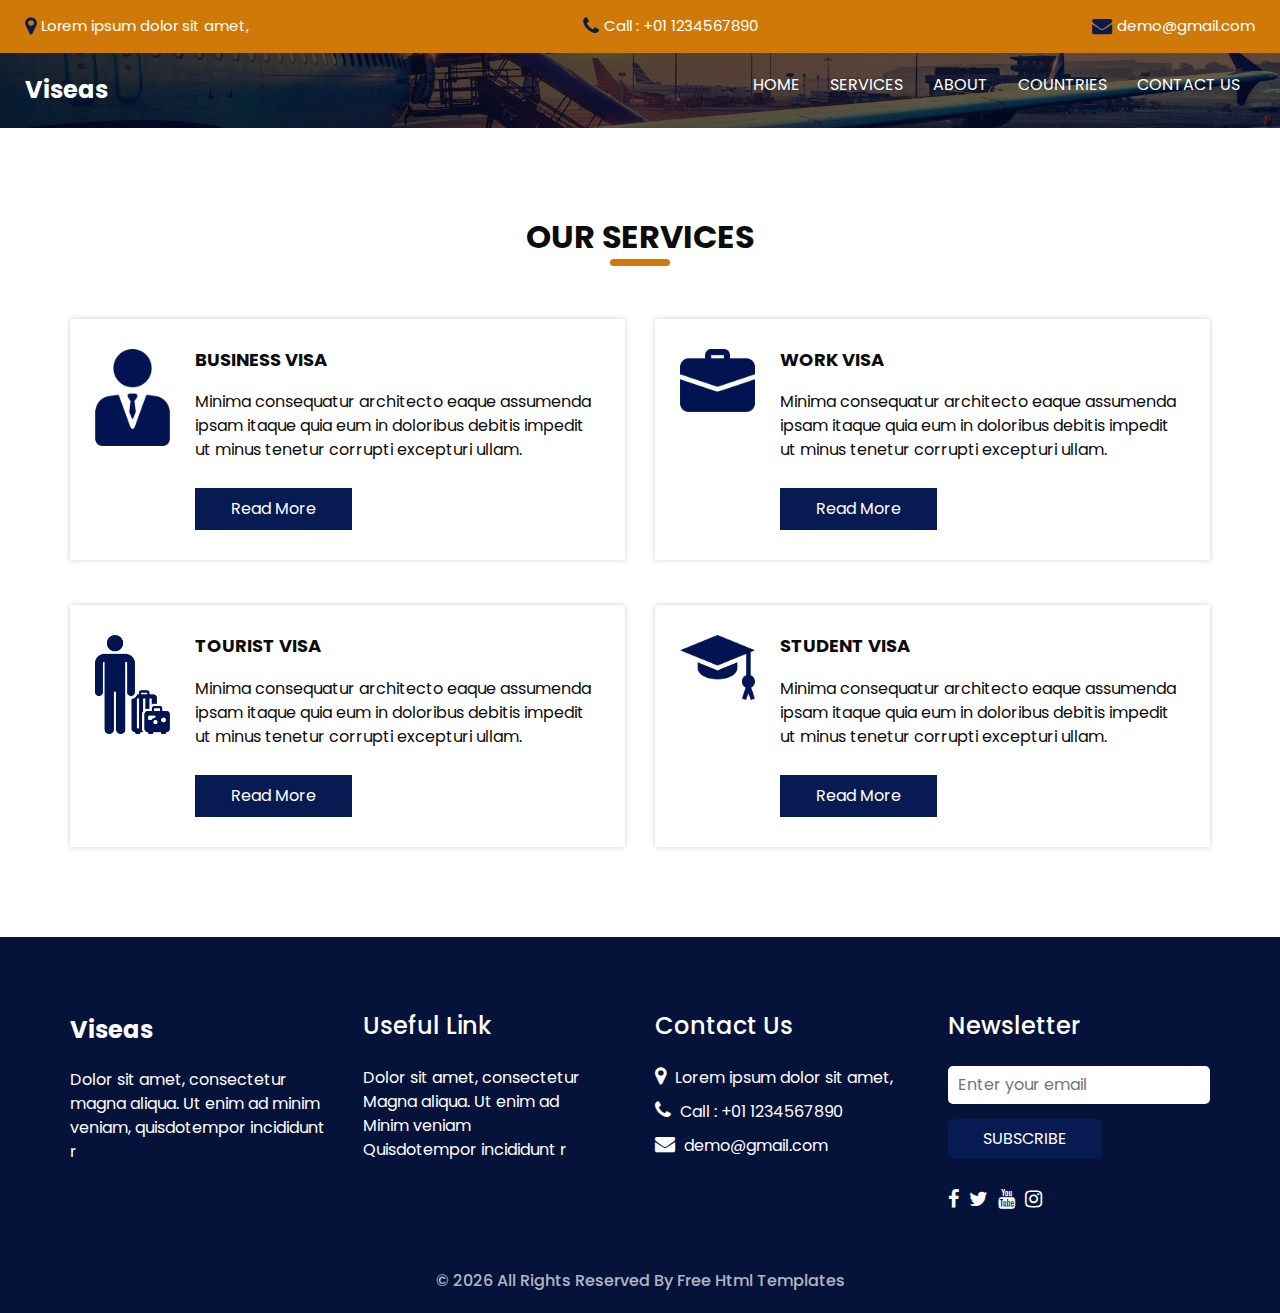
<file: service.html>
<!DOCTYPE html>
<html>

<head>
  <!-- Basic -->
  <meta charset="utf-8" />
  <meta http-equiv="X-UA-Compatible" content="IE=edge" />
  <!-- Mobile Metas -->
  <meta name="viewport" content="width=device-width, initial-scale=1, shrink-to-fit=no" />
  <!-- Site Metas -->
  <meta name="keywords" content="" />
  <meta name="description" content="" />
  <meta name="author" content="" />
  <link rel="shortcut icon" href="images/favicon.png" type="image/x-icon">

  <title>Viseas</title>

  <!-- bootstrap core css -->
  <link rel="stylesheet" type="text/css" href="css/bootstrap.css" />

  <!--owl slider stylesheet -->
  <link rel="stylesheet" type="text/css" href="https://cdnjs.cloudflare.com/ajax/libs/OwlCarousel2/2.3.4/assets/owl.carousel.min.css" />

  <!-- fonts style -->
  <link href="https://fonts.googleapis.com/css?family=Open+Sans:400,700|Poppins:400,600,700&display=swap" rel="stylesheet" />

  <!-- Custom styles for this template -->
  <link href="css/style.css" rel="stylesheet" />
  <!-- responsive style -->
  <link href="css/responsive.css" rel="stylesheet" />
</head>

<body class="sub_page">
  <div class="hero_area">
    <!-- header section strats -->
    <div class="hero_bg_box">
      <div class="img-box">
        <img src="images/hero-bg.jpg" alt="">
      </div>
    </div>

    <header class="header_section">
      <div class="header_top">
        <div class="container-fluid">
          <div class="contact_link-container">
            <a href="" class="contact_link1">
              <i class="fa fa-map-marker" aria-hidden="true"></i>
              <span>
                Lorem ipsum dolor sit amet,
              </span>
            </a>
            <a href="" class="contact_link2">
              <i class="fa fa-phone" aria-hidden="true"></i>
              <span>
                Call : +01 1234567890
              </span>
            </a>
            <a href="" class="contact_link3">
              <i class="fa fa-envelope" aria-hidden="true"></i>
              <span>
                demo@gmail.com
              </span>
            </a>
          </div>
        </div>
      </div>
      <div class="header_bottom">
        <div class="container-fluid">
          <nav class="navbar navbar-expand-lg custom_nav-container">
            <a class="navbar-brand" href="index.html">
              <span>
                Viseas
              </span>
            </a>
            <button class="navbar-toggler" type="button" data-toggle="collapse" data-target="#navbarSupportedContent" aria-controls="navbarSupportedContent" aria-expanded="false" aria-label="Toggle navigation">
              <span class=""></span>
            </button>

            <div class="collapse navbar-collapse ml-auto" id="navbarSupportedContent">
              <ul class="navbar-nav  ">
                <li class="nav-item ">
                  <a class="nav-link" href="index.html">Home <span class="sr-only">(current)</span></a>
                </li>
                <li class="nav-item active">
                  <a class="nav-link" href="service.html"> Services </a>
                </li>
                <li class="nav-item">
                  <a class="nav-link" href="about.html"> About</a>
                </li>
                <li class="nav-item">
                  <a class="nav-link" href="countries.html"> Countries </a>
                </li>
                <li class="nav-item">
                  <a class="nav-link" href="contact.html">Contact us</a>
                </li>
              </ul>
            </div>
          </nav>
        </div>
      </div>
    </header>
    <!-- end header section -->
  </div>

  <!-- service section -->

  <section class="service_section layout_padding">
    <div class="container">
      <div class="heading_container heading_center">
        <h2>
          Our services
        </h2>
      </div>
      <div class="row">
        <div class="col-md-6">
          <div class="box ">
            <div class="img-box">
              <img src="images/s1.png" alt="">
            </div>
            <div class="detail-box">
              <h6>
                Business Visa
              </h6>
              <p>
                Minima consequatur architecto eaque assumenda ipsam itaque quia eum in doloribus debitis impedit ut minus tenetur corrupti excepturi ullam.
              </p>
              <a href="">
                Read More
              </a>
            </div>
          </div>
        </div>
        <div class="col-md-6">
          <div class="box ">
            <div class="img-box">
              <img src="images/s2.png" alt="">
            </div>
            <div class="detail-box">
              <h6>
                Work Visa
              </h6>
              <p>
                Minima consequatur architecto eaque assumenda ipsam itaque quia eum in doloribus debitis impedit ut minus tenetur corrupti excepturi ullam.
              </p>
              <a href="">
                Read More
              </a>
            </div>
          </div>
        </div>
        <div class="col-md-6">
          <div class="box ">
            <div class="img-box">
              <img src="images/s3.png" alt="">
            </div>
            <div class="detail-box">
              <h6>
                Tourist Visa
              </h6>
              <p>
                Minima consequatur architecto eaque assumenda ipsam itaque quia eum in doloribus debitis impedit ut minus tenetur corrupti excepturi ullam.
              </p>
              <a href="">
                Read More
              </a>
            </div>
          </div>
        </div>
        <div class="col-md-6">
          <div class="box ">
            <div class="img-box">
              <img src="images/s4.png" alt="">
            </div>
            <div class="detail-box">
              <h6>
                Student Visa
              </h6>
              <p>
                Minima consequatur architecto eaque assumenda ipsam itaque quia eum in doloribus debitis impedit ut minus tenetur corrupti excepturi ullam.
              </p>
              <a href="">
                Read More
              </a>
            </div>
          </div>
        </div>
      </div>
    </div>
  </section>

  <!-- end service section -->

  <!-- info section -->
  <section class="info_section ">
    <div class="container">
      <div class="row">
        <div class="col-md-3">
          <div class="info_logo">
            <a class="navbar-brand" href="index.html">
              <span>
                Viseas
              </span>
            </a>
            <p>
              Dolor sit amet, consectetur magna aliqua. Ut enim ad minim veniam, quisdotempor incididunt r
            </p>
          </div>
        </div>
        <div class="col-md-3">
          <div class="info_links">
            <h5>
              Useful Link
            </h5>
            <ul>
              <li>
                <a href="">
                  Dolor sit amet, consectetur
                </a>
              </li>
              <li>
                <a href="">
                  Magna aliqua. Ut enim ad
                </a>
              </li>
              <li>
                <a href="">
                  Minim veniam
                </a>
              </li>
              <li>
                <a href="">
                  Quisdotempor incididunt r
                </a>
              </li>
            </ul>
          </div>
        </div>
        <div class="col-md-3">
          <div class="info_info">
            <h5>
              Contact Us
            </h5>
          </div>
          <div class="info_contact">
            <a href="" class="">
              <i class="fa fa-map-marker" aria-hidden="true"></i>
              <span>
                Lorem ipsum dolor sit amet,
              </span>
            </a>
            <a href="" class="">
              <i class="fa fa-phone" aria-hidden="true"></i>
              <span>
                Call : +01 1234567890
              </span>
            </a>
            <a href="" class="">
              <i class="fa fa-envelope" aria-hidden="true"></i>
              <span>
                demo@gmail.com
              </span>
            </a>
          </div>
        </div>
        <div class="col-md-3">
          <div class="info_form ">
            <h5>
              Newsletter
            </h5>
            <form action="#">
              <input type="email" placeholder="Enter your email">
              <button>
                Subscribe
              </button>
            </form>
            <div class="social_box">
              <a href="">
                <i class="fa fa-facebook" aria-hidden="true"></i>
              </a>
              <a href="">
                <i class="fa fa-twitter" aria-hidden="true"></i>
              </a>
              <a href="">
                <i class="fa fa-youtube" aria-hidden="true"></i>
              </a>
              <a href="">
                <i class="fa fa-instagram" aria-hidden="true"></i>
              </a>
            </div>
          </div>
        </div>
      </div>
    </div>
  </section>

  <!-- end info_section -->




  <!-- footer section -->
  <footer class="container-fluid footer_section">
    <p>
      &copy; <span id="displayYear"></span> All Rights Reserved By
      <a href="https://html.design/">Free Html Templates</a>
    </p>
  </footer>
  <!-- footer section -->

  <script src="js/jquery-3.4.1.min.js"></script>
  <script src="js/bootstrap.js"></script>
  <!-- owl slider -->
  <script src="https://cdnjs.cloudflare.com/ajax/libs/OwlCarousel2/2.3.4/owl.carousel.min.js">
  </script>
  <script src="js/custom.js"></script>

</body>

</html>
</file>
<file: css/responsive.css>
@media (max-width: 1120px) {}

@media (max-width: 992px) {
  .hero_area {
    min-height: auto;
  }

  .navbar-nav {
    align-items: center;
  }

  .custom_nav-container .navbar-toggler {
    margin-bottom: 15px;
  }

  .custom_nav-container.navbar-expand-lg .navbar-nav .nav-item .nav-link {
    padding: 10px 25px;
    margin: 5px 0;
  }

  .custom_nav-container.navbar-expand-lg .form-inline {
    justify-content: center;
  }

  .custom_nav-container.navbar-expand-lg {
    padding-top: 10px;
    align-items: center;
  }

  .slider_section {
    padding: 45px 0 150px 0;
  }

  .about_section .detail-box {
    margin-left: 0;
    width: 100%;
    box-shadow: 0 0 5px 0 rgba(0, 0, 0, 0.15);
  }

  .contact_bg_box img {
    -o-object-position: bottom center;
    object-position: bottom center;
  }
}

@media (max-width: 767px) {
  .slider_section ol.carousel-indicators {
    justify-content: center;
  }

  .slider_section {
    text-align: center;
  }

  .slider_section .img-box {
    margin-top: 35px;
  }

  .slider_section .detail-box .btn-box {
    justify-content: center;
    flex-wrap: wrap;
  }

  .about_section .heading_container {
    margin-bottom: 0;
  }



  .info_section .row .col-md-3 {

    display: flex;
    flex-direction: column;
    align-items: center;
    text-align: center;

  }

  .info_section .info_logo {
    align-items: center;
  }

  .info_section .info_form .social_box {
    justify-content: center;
  }

  .info_section .info_form .social_box a {
    margin: 0 5px;
  }
}

@media (max-width: 576px) {
  .header_top a span {
    display: none;
  }

  .slider_section .detail-box h1 {
    font-size: 2.5rem;
    line-height: 55px;
  }

  .about_section {
    padding-left: 15px;
    padding-right: 15px;
  }
}

@media (max-width: 480px) {
  .service_section .box {
    flex-direction: column;
  }

  .service_section .detail-box {
    margin-left: 0;
    margin-top: 15px;
  }
}

@media (max-width: 420px) {}

@media (max-width: 376px) {}

@media (min-width: 1200px) {
  .container {
    max-width: 1170px;
  }
}
</file>
<file: css/style.css>
@import url("font-awesome.min.css");
body {
  font-family: "Poppins", sans-serif;
  color: #0c0c0c;
  /* color: #cf7a08; */

  background-color: #ffffff;
}

.layout_padding {
  padding-top: 90px;
  padding-bottom: 90px;
}

.layout_padding2 {
  padding-top: 45px;
  padding-bottom: 45px;
}

.layout_padding2-top {
  padding-top: 45px;
}

.layout_padding2-bottom {
  padding-bottom: 45px;
}

.layout_padding-top {
  padding-top: 90px;
}

.layout_padding-bottom {
  padding-bottom: 90px;
}

.heading_container {
  display: -webkit-box;
  display: -ms-flexbox;
  display: flex;
  -webkit-box-orient: vertical;
  -webkit-box-direction: normal;
      -ms-flex-direction: column;
          flex-direction: column;
}

.heading_container h2 {
  position: relative;
  font-weight: bold;
  text-transform: uppercase;
  padding-bottom: 10px;
}

.heading_container h2::before {
  content: "";
  width: 60px;
  height: 7px;
  /* background-color: #8eec69; */
  background-color: #cf7a08;
  /* background-color: #071a52; */
  border-radius: 10px;
  position: absolute;
  bottom: 0;
  left: 0;
}

.heading_container.heading_center {
  -webkit-box-align: center;
      -ms-flex-align: center;
          align-items: center;
  text-align: center;
}

.heading_container.heading_center h2::before {
  left: 50%;
  -webkit-transform: translateX(-50%);
          transform: translateX(-50%);
}

/*header section*/
.hero_area {
  min-height: 100vh;
  display: -webkit-box;
  display: -ms-flexbox;
  display: flex;
  -webkit-box-orient: vertical;
  -webkit-box-direction: normal;
      -ms-flex-direction: column;
          flex-direction: column;
  position: relative;
}

.sub_page .hero_area {
  height: auto;
}

.sub_page .hero_bg_box::before {
  background: -webkit-gradient(linear, left top, right top, from(rgba(0, 0, 0, 0.7)), to(rgba(0, 0, 0, 0.45)));
  background: linear-gradient(to right, rgba(0, 0, 0, 0.7), rgba(0, 0, 0, 0.45));
}

.sub_page .header_section {
  border: none;
}

.hero_bg_box {
  position: absolute;
  top: 0;
  left: 0;
  width: 100%;
  height: 100%;
  overflow: hidden;
  z-index: -1;
  display: -webkit-box;
  display: -ms-flexbox;
  display: flex;
  -webkit-box-pack: center;
      -ms-flex-pack: center;
          justify-content: center;
}

.hero_bg_box .img-box {
  width: 100%;
}

.hero_bg_box .img-box img {
  width: 100%;
  height: 100%;
  -o-object-fit: cover;
     object-fit: cover;
}

.hero_bg_box::before {
  content: "";
  position: absolute;
  top: 0;
  left: 0;
  width: 100%;
  height: 100%;
  background: -webkit-gradient(linear, left top, right top, from(rgba(0, 0, 0, 0.7)), to(rgba(0, 0, 0, 0.25)));
  background: linear-gradient(to right, rgba(0, 0, 0, 0.7), rgba(0, 0, 0, 0.25));
}

.sub_page .hero_area {
  min-height: auto;
}

.sub_page .custom_nav-container.navbar-expand-lg .navbar-nav .nav-item .nav-link {
  padding-bottom: 21px;
}

.hero_area.sub_pages {
  height: auto;
}

.header_section {
  padding: 0;
  background-color: rgba(7, 26, 82, 0.25);
  border-bottom: 1px solid #ffffff;
}

.header_section .container-fluid {
  padding-right: 25px;
  padding-left: 25px;
}

.header_section .nav_container {
  margin: 0 auto;
}

.header_top {
  /* background-color: #071a52; */
  background-color: #cf7a08;

  padding: 15px 0;
}

.header_top .contact_link-container {
  display: -webkit-box;
  display: -ms-flexbox;
  display: flex;
  -webkit-box-pack: justify;
      -ms-flex-pack: justify;
          justify-content: space-between;
}

.header_top .contact_link-container a {
  display: -webkit-box;
  display: -ms-flexbox;
  display: flex;
  -webkit-box-align: center;
      -ms-flex-align: center;
          align-items: center;
  color: #ffffff;
  font-size: 15px;
}

.header_top .contact_link-container a i {
  font-size: 20px;
  /* color: #8eec69; */
  color: #071a52;
  margin-right: 5px;
}

.header_bottom {
  padding: 10px 0;
}

#navbarSupportedContent {
  -webkit-box-pack: justify;
      -ms-flex-pack: justify;
          justify-content: space-between;
}

.custom_nav-container {
  z-index: 99999;
  padding: 0;
}

.custom_nav-container .navbar-nav {
  margin-left: auto;
}

.custom_nav-container .navbar-nav .nav-item .nav-link {
  padding: 0;
  padding: 10px 15px;
  color: #ffffff;
  text-align: center;
  text-transform: uppercase;
  -webkit-transition: all .2s;
  transition: all .2s;
}

a,
a:hover,
a:focus {
  text-decoration: none;
}

a:hover,
a:focus {
  color: initial;
}

.btn,
.btn:focus {
  outline: none !important;
  -webkit-box-shadow: none;
          box-shadow: none;
}

.navbar-brand {
  display: -webkit-box;
  display: -ms-flexbox;
  display: flex;
  -webkit-box-orient: vertical;
  -webkit-box-direction: normal;
      -ms-flex-direction: column;
          flex-direction: column;
  -webkit-box-align: center;
      -ms-flex-align: center;
          align-items: center;
}

.navbar-brand span {
  font-weight: bold;
  color: #ffffff;
  font-size: 24px;
}

.custom_nav-container .navbar-toggler {
  outline: none;
}

.custom_nav-container .navbar-toggler {
  padding: 0;
  width: 37px;
  height: 42px;
  -webkit-transition: all 0.3s;
  transition: all 0.3s;
}

.custom_nav-container .navbar-toggler span {
  display: block;
  width: 32px;
  height: 4px;
  background-color: #ffffff;
  border-radius: 15px;
  margin: 7px 0;
  -webkit-transition: all 0.3s;
  transition: all 0.3s;
  position: relative;
  transition: all 0.3s;
}

.custom_nav-container .navbar-toggler span::before, .custom_nav-container .navbar-toggler span::after {
  content: "";
  position: absolute;
  left: 0;
  height: 100%;
  width: 100%;
  background-color: #ffffff;
  border-radius: 15px;
  top: -10px;
  -webkit-transition: all 0.3s;
  transition: all 0.3s;
}

.custom_nav-container .navbar-toggler span::after {
  top: 10px;
}

.custom_nav-container .navbar-toggler[aria-expanded="true"] {
  -webkit-transform: rotate(360deg);
          transform: rotate(360deg);
}

.custom_nav-container .navbar-toggler[aria-expanded="true"] span {
  -webkit-transform: rotate(45deg);
          transform: rotate(45deg);
}

.custom_nav-container .navbar-toggler[aria-expanded="true"] span::before, .custom_nav-container .navbar-toggler[aria-expanded="true"] span::after {
  -webkit-transform: rotate(90deg);
          transform: rotate(90deg);
  top: 0;
}

/*end header section*/
/* slider section */
.slider_section {
  -webkit-box-flex: 1;
      -ms-flex: 1;
          flex: 1;
  display: -webkit-box;
  display: -ms-flexbox;
  display: flex;
  -webkit-box-orient: vertical;
  -webkit-box-direction: normal;
      -ms-flex-direction: column;
          flex-direction: column;
  -webkit-box-pack: center;
      -ms-flex-pack: center;
          justify-content: center;
  color: #ffffff;
}

.slider_section .row {
  -webkit-box-align: center;
      -ms-flex-align: center;
          align-items: center;
}

.slider_section .detail-box {
  width: 100%;
  margin: 0 auto;
}

.slider_section .detail-box h1 {
  text-transform: uppercase;
  font-size: 3rem;
  color: #ffffff;
  font-weight: 600;
}

.slider_section .detail-box h1 span {
  /* color: #8eec69; */
  color: #071a52;
}

.slider_section .detail-box p {
  margin-top: 25px;
}

.slider_section .detail-box .btn-box {
  display: -webkit-box;
  display: -ms-flexbox;
  display: flex;
  margin-top: 30px;
}

.slider_section .detail-box .btn-box a {
  width: 180px;
  text-align: center;
  margin: 5px;
}

.slider_section .detail-box .btn-box .btn-1 {
  display: inline-block;
  padding: 10px 35px;
  background-color: #ffffff;
  color: #000000;
  -webkit-transition: all 0.3s;
  transition: all 0.3s;
  border: 1px solid transparent;
}

.slider_section .detail-box .btn-box .btn-1:hover {
  background-color: transparent;
  border-color: #ffffff;
  color: #ffffff;
}

.slider_section .detail-box .btn-box .btn-2 {
  display: inline-block;
  padding: 10px 35px;
  /* background-color: #8eec69; */
  /* background-color: #071a52; */
  background-color: #cf7a08;

  color: #ffffff;
  -webkit-transition: all 0.3s;
  transition: all 0.3s;
  border: 1px solid transparent;
}

.slider_section .detail-box .btn-box .btn-2:hover {
  background-color: transparent;
  /* border-color: #8eec69; */
  /* border-color: #071a52; */
  border-color: #cf7a08;

  /* color: #8eec69; */
  color:#071a52;
}

.slider_section .img-box {
  display: -webkit-box;
  display: -ms-flexbox;
  display: flex;
}

.slider_section .img-box img {
  width: 100%;
}

.slider_section .idicator_container {
  position: relative;
}

.slider_section ol.carousel-indicators {
  margin: 0;
  bottom: -75px;
  -webkit-box-pack: end;
      -ms-flex-pack: end;
          justify-content: flex-end;
}

.slider_section ol.carousel-indicators li {
  width: 20px;
  height: 20px;
  border-radius: 100%;
  text-align: center;
  /* background-color: #8eec69; */
  background-color: #071a52;
  opacity: 1;
  border: none;
  margin: 0 4px;
}

.slider_section ol.carousel-indicators li.active {
  background-color: #ffffff;
}

.service_section .box {
  display: -webkit-box;
  display: -ms-flexbox;
  display: flex;
  background-color: #ffffff;
  padding: 30px 25px;
  -webkit-box-shadow: 0 0 5px 0 rgba(0, 0, 0, 0.2);
          box-shadow: 0 0 5px 0 rgba(0, 0, 0, 0.2);
  margin-top: 45px;
  -webkit-transition: all .3s;
  transition: all .3s;
}

.service_section .box img {
  width: 75px;
}

.service_section .box:hover {
  /* background-color: #071a52; */
  background-color: #cf7a08;

  color: #ffffff;
  -webkit-box-shadow: 15px 15px 0 1px rgba(0, 0, 0, 0.2);
          box-shadow: 15px 15px 0 1px rgba(0, 0, 0, 0.2);
}

.service_section .box:hover img {
  -webkit-filter: brightness(0) invert(1);
          filter: brightness(0) invert(1);
}

.service_section .detail-box {
  margin-left: 25px;
}

.service_section .detail-box h6 {
  font-size: 18px;
  font-weight: bold;
  text-transform: uppercase;
  margin-bottom: 20px;
}

.service_section .detail-box a {
  display: inline-block;
  padding: 8px 35px;
  /* background-color: #8eec69; */
  background-color: #071a52;
  color: #ffffff;
  -webkit-transition: all 0.3s;
  transition: all 0.3s;
  border: 1px solid transparent;
  margin-top: 10px;
}

.service_section .detail-box a:hover {
  background-color: transparent;
  /* border-color: #8eec69; */
  border-color: #071a52;
  /* color: #8eec69; */
  color: #071a52;
}

.about_section {
  background-color: #071a52;
}

.about_section .row {
  -webkit-box-align: center;
      -ms-flex-align: center;
          align-items: center;
}

.about_section .img_container .img-box img {
  width: 100%;
}

.about_section .detail-box {
  background-color: #ffffff;
  padding: 45px 25px;
  -webkit-box-shadow: 0 0 5px 0 rgba(0, 0, 0, 0.05);
          box-shadow: 0 0 5px 0 rgba(0, 0, 0, 0.05);
  position: relative;
  margin-left: -45px;
}

.about_section .detail-box p {
  margin-top: 5px;
}

.about_section .detail-box a {
  display: inline-block;
  padding: 10px 35px;
  /* background-color: #8eec69; */
  background-color: #071a52;
  color: #ffffff;
  -webkit-transition: all 0.3s;
  transition: all 0.3s;
  border: 1px solid transparent;
  text-transform: uppercase;
}

.about_section .detail-box a:hover {
  background-color: transparent;
  /* border-color: #8eec69; */
  /* color: #8eec69; */
  border-color: #071a52;
  color:#071a52;
}

.country_section .box {
  display: block;
  position: relative;
  margin-top: 45px;
  overflow: hidden;
  border-radius: 5px;
}

.country_section .box img {
  width: 100%;
  -webkit-transition: all .3s;
  transition: all .3s;
}

.country_section .box:hover img {
  -webkit-transform: scale(1.2);
          transform: scale(1.2);
}

.country_section .detail-box {
  position: absolute;
  top: 0;
  left: 0;
  width: 100%;
  height: 100%;
  display: -webkit-box;
  display: -ms-flexbox;
  display: flex;
  -webkit-box-pack: center;
      -ms-flex-pack: center;
          justify-content: center;
  -webkit-box-align: center;
      -ms-flex-align: center;
          align-items: center;
  text-align: center;
  background-color: rgba(0, 0, 0, 0.3);
}

.country_section .detail-box h3 {
  margin: 0;
  color: #ffffff;
  font-weight: 600;
}

.client_section .client_container {
  margin-top: 45px;
}

.client_section .box {
  display: -webkit-box;
  display: -ms-flexbox;
  display: flex;
  -webkit-box-orient: vertical;
  -webkit-box-direction: normal;
      -ms-flex-direction: column;
          flex-direction: column;
  margin-right: 5px;
  position: relative;
}

.client_section .box .img-box {
  position: relative;
  width: 105px;
  margin-bottom: -45px;
  margin-left: 25px;
  position: relative;
  z-index: 3;
}

.client_section .box .img-box img {
  width: 100%;
  border-radius: 100%;
  border: 5px solid #ffffff;
}

.client_section .box .detail-box {
  background-color: #071a52;
  color: #ffffff;
  border: 1px solid #dddddd;
  padding: 60px 25px 25px 25px;
  margin-bottom: 25px;
  position: relative;
  z-index: 1;
}

.client_section .box .detail-box h5 {
  font-weight: 600;
  margin-bottom: 5px;
  position: relative;
  z-index: 2;
}

.client_section .box .detail-box h6 {
  font-size: 14px;
  margin-bottom: 10px;
  position: relative;
  z-index: 2;
}

.client_section .box .detail-box p {
  margin: 0;
  font-size: 15px;
  position: relative;
  z-index: 2;
}

.client_section .box .detail-box::before {
  content: "\f10e";
  font-family: fontAwesome;
  position: absolute;
  right: 10px;
  bottom: -10px;
  font-size: 8rem;
  z-index: 1;
  opacity: .1;
}

.client_section .carousel-wrap {
  margin: 0 auto;
  position: relative;
}

.client_section .carousel-wrap .active + .active .box {
  margin-top: 45px;
}

.client_section .owl-carousel .owl-nav .owl-prev,
.client_section .owl-carousel .owl-nav .owl-next {
  width: 50px;
  height: 50px;
  background-size: 18px;
  background-position: center;
  background-repeat: no-repeat;
  margin: 20px 10px 0 0;
  outline: none;
  /* background-color: #8eec69; */
  background-color: #071a52;
  color: #ffffff;
}

.client_section .owl-carousel .owl-nav .owl-prev:hover,
.client_section .owl-carousel .owl-nav .owl-next:hover {
  background-color: #071a52;
}

/* contact section */
.contact_section {
  position: relative;
}

.contact_section .heading_container {
  margin-bottom: 45px;
  color: #ffffff;
}

.contact_section .form_container .form-group {
  margin-bottom: 25px;
}

.contact_section .form_container input {
  width: 100%;
  border: none;
  height: 50px;
  padding-left: 25px;
  background-color: transparent;
  outline: none;
  color: #000000;
  border-radius: 5px;
  background-color: #ffffff;
}

.contact_section .form_container input::-webkit-input-placeholder {
  color: #222222;
  opacity: 1;
}

.contact_section .form_container input:-ms-input-placeholder {
  color: #222222;
  opacity: 1;
}

.contact_section .form_container input::-ms-input-placeholder {
  color: #222222;
  opacity: 1;
}

.contact_section .form_container input::placeholder {
  color: #222222;
  opacity: 1;
}

.contact_section .form_container input.message-box {
  height: 120px;
  border-radius: 5px;
}

.contact_section .form_container .btn-box {
  display: -webkit-box;
  display: -ms-flexbox;
  display: flex;
  -webkit-box-pack: center;
      -ms-flex-pack: center;
          justify-content: center;
}

.contact_section .form_container button {
  margin-top: 10px;
  border: none;
  text-transform: uppercase;
  display: inline-block;
  padding: 10px 55px;
  /* background-color: #8eec69; */
  background-color: #071a52;
  color: #ffffff;
  -webkit-transition: all 0.3s;
  transition: all 0.3s;
  border: 1px solid transparent;
}

.contact_section .form_container button:hover {
  background-color: transparent;
  /* border-color: #8eec69; */
  /* color: #8eec69; */
  border-color: #071a52;
  color:#071a52;
}

.contact_bg_box {
  position: absolute;
  top: 0;
  left: 0;
  width: 100%;
  height: 100%;
  overflow: hidden;
  z-index: -1;
  display: -webkit-box;
  display: -ms-flexbox;
  display: flex;
  -webkit-box-pack: center;
      -ms-flex-pack: center;
          justify-content: center;
  -webkit-box-align: center;
      -ms-flex-align: center;
          align-items: center;
}

.contact_bg_box img {
  width: 100%;
  height: 100%;
  -o-object-fit: cover;
     object-fit: cover;
  -o-object-position: bottom right;
     object-position: bottom right;
}

.contact_bg_box::before {
  content: "";
  position: absolute;
  top: 0;
  left: 0;
  width: 100%;
  height: 100%;
  background: linear-gradient(145deg, rgba(0, 0, 0, 0.45), rgba(0, 0, 0, 0.25));
}

/* end contact section */
.info_section {
  background-color: #05133b;
  color: #ffffff;
  padding: 75px 0 10px 0;
}

.info_section .row > div {
  margin-bottom: 25px;
}

.info_section h5 {
  margin-bottom: 25px;
  font-size: 24px;
}

.info_section .info_logo {
  display: -webkit-box;
  display: -ms-flexbox;
  display: flex;
  -webkit-box-orient: vertical;
  -webkit-box-direction: normal;
      -ms-flex-direction: column;
          flex-direction: column;
  -webkit-box-align: start;
      -ms-flex-align: start;
          align-items: flex-start;
}

.info_section .info_logo .navbar-brand {
  padding: 0;
  margin-bottom: 20px;
}

.info_section .info_logo .navbar-brand span {
  font-size: 24px;
  color: #ffffff;
}

.info_section .info_links ul {
  padding: 0;
}

.info_section .info_links ul li {
  list-style-type: none;
}

.info_section .info_links ul li a {
  color: #ffffff;
}

.info_section .info_contact {
  display: -webkit-box;
  display: -ms-flexbox;
  display: flex;
  -webkit-box-orient: vertical;
  -webkit-box-direction: normal;
      -ms-flex-direction: column;
          flex-direction: column;
}

.info_section .info_contact a {
  color: #ffffff;
  margin-bottom: 10px;
}

.info_section .info_contact a i {
  font-size: 20px;
  margin-right: 5px;
}

.info_section .info_form form input {
  outline: none;
  border: none;
  width: 100%;
  padding: 7px 10px;
  border-radius: 5px;
}

.info_section .info_form form button {
  padding: 8px 35px;
  outline: none;
  border: none;
  color: #ffffff;
  /* background: #8eec69; */
  background: #071a52;
  border-radius: 5px;
  margin-top: 15px;
  text-transform: uppercase;
}

.info_section .info_form .social_box {
  margin-top: 25px;
  width: 100%;
  display: -webkit-box;
  display: -ms-flexbox;
  display: flex;
}

.info_section .info_form .social_box a {
  margin-right: 10px;
  color: #ffffff;
  font-size: 20px;
}

/* footer section*/
.footer_section {
  font-weight: 500;
  display: -webkit-box;
  display: -ms-flexbox;
  display: flex;
  -webkit-box-pack: center;
      -ms-flex-pack: center;
          justify-content: center;
  padding: 20px;
  background-color: #05133b;
}

.footer_section p {
  color: rgba(254, 254, 255, 0.7);
  margin: 0;
  text-align: center;
}

.footer_section p a {
  color: inherit;
}

/* end footer section*/
/*# sourceMappingURL=style.css.map */
</file>
